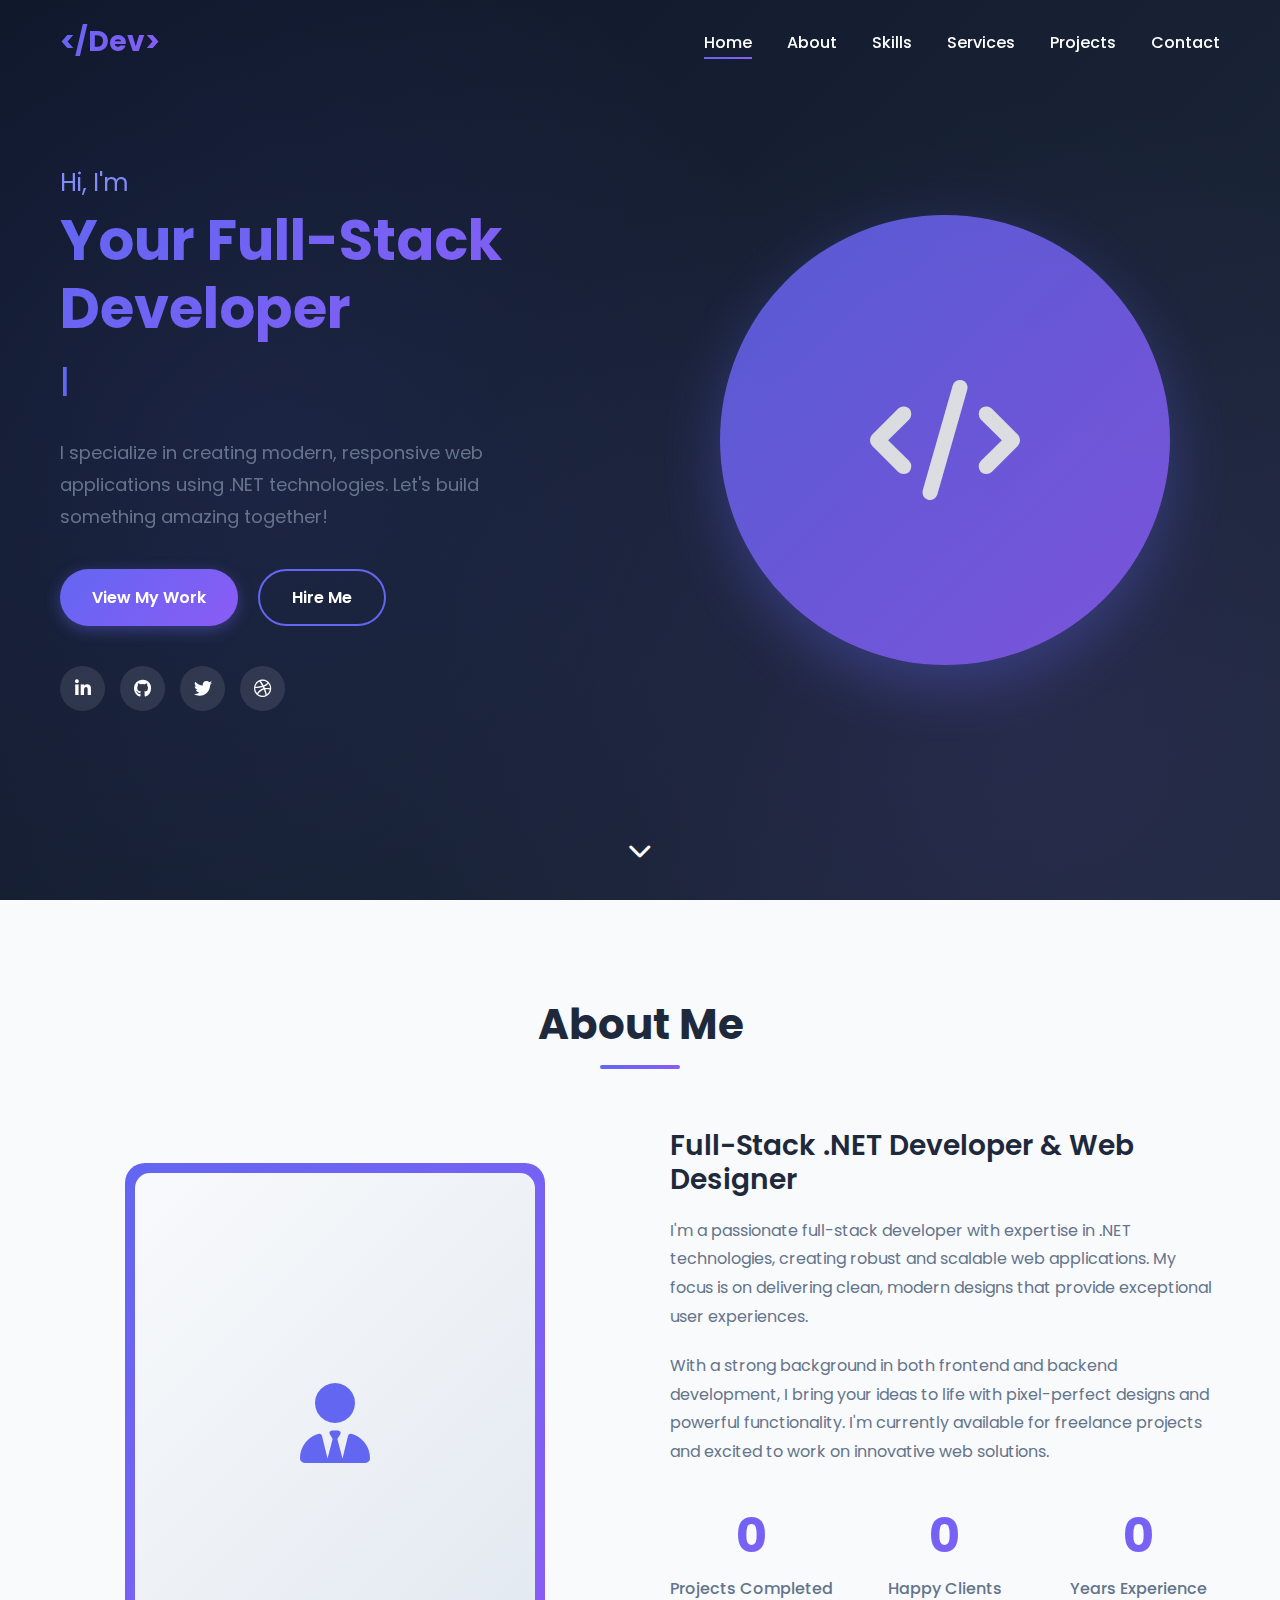
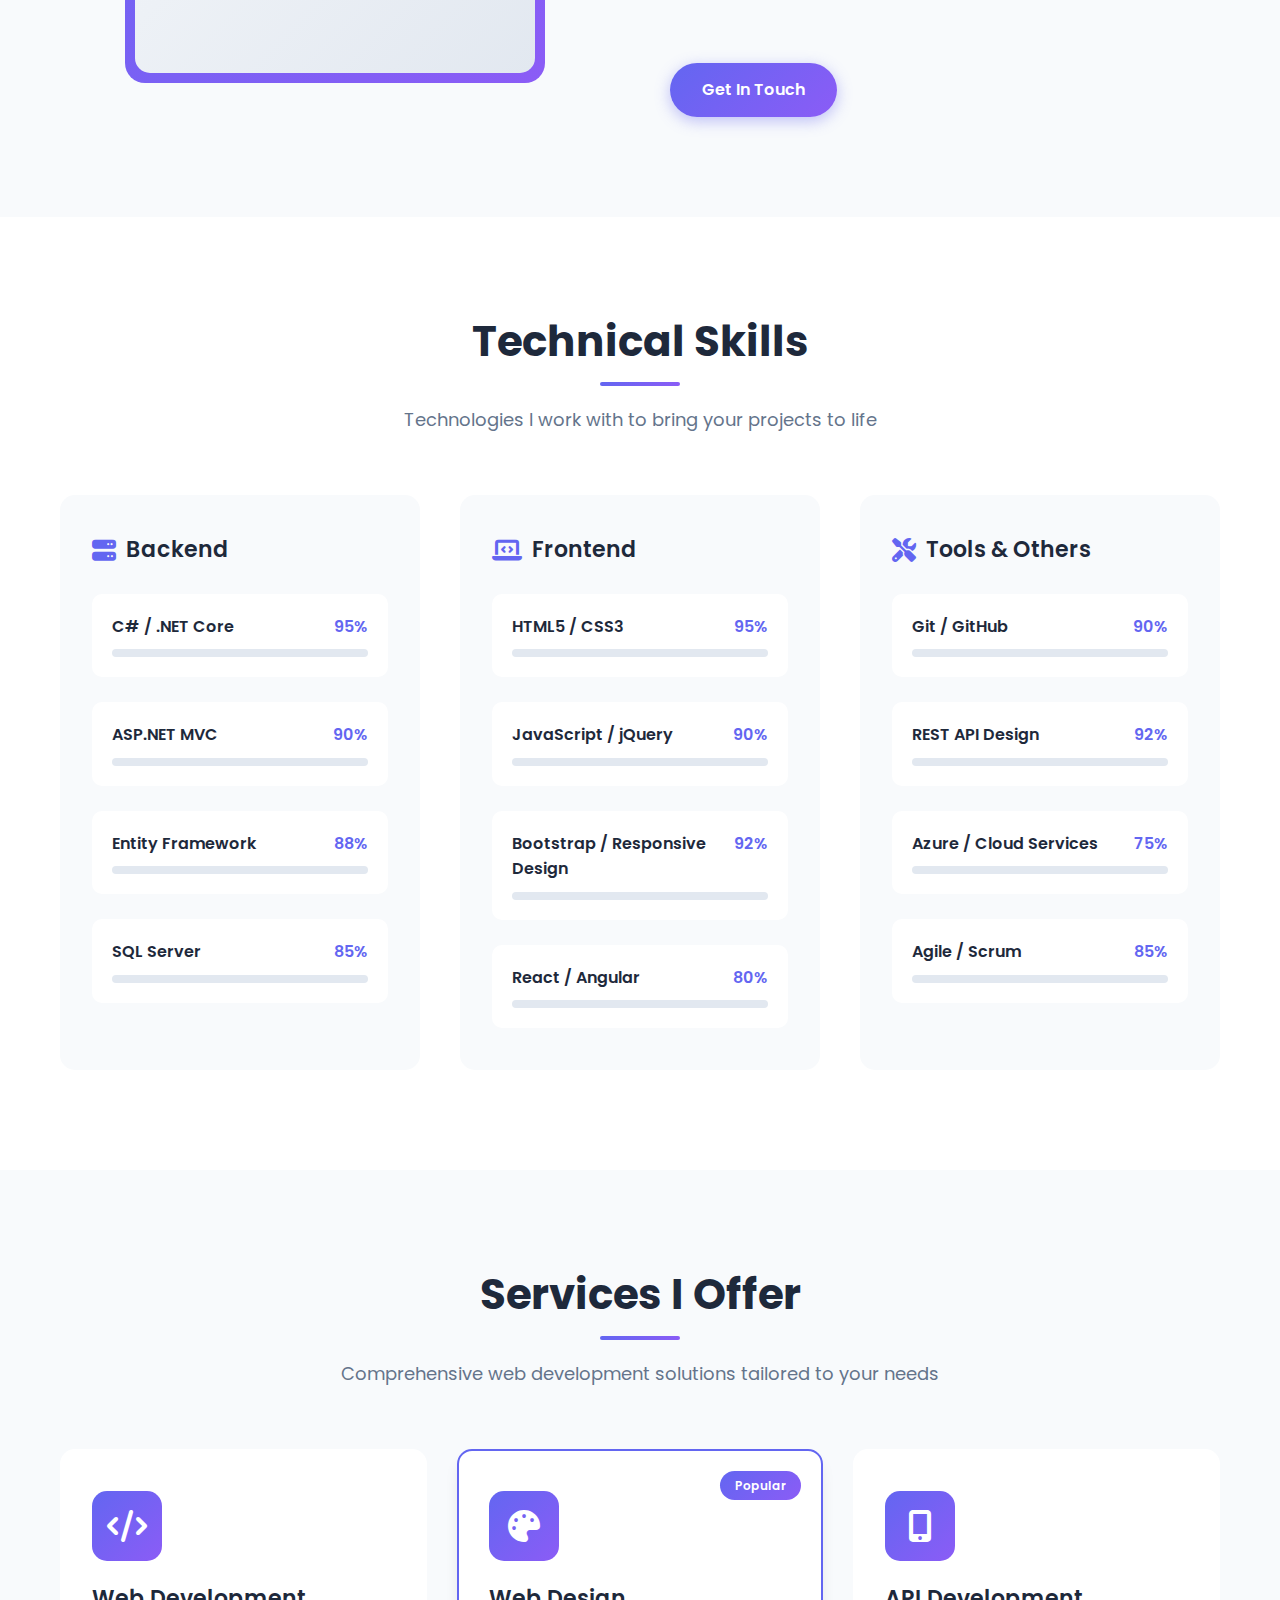
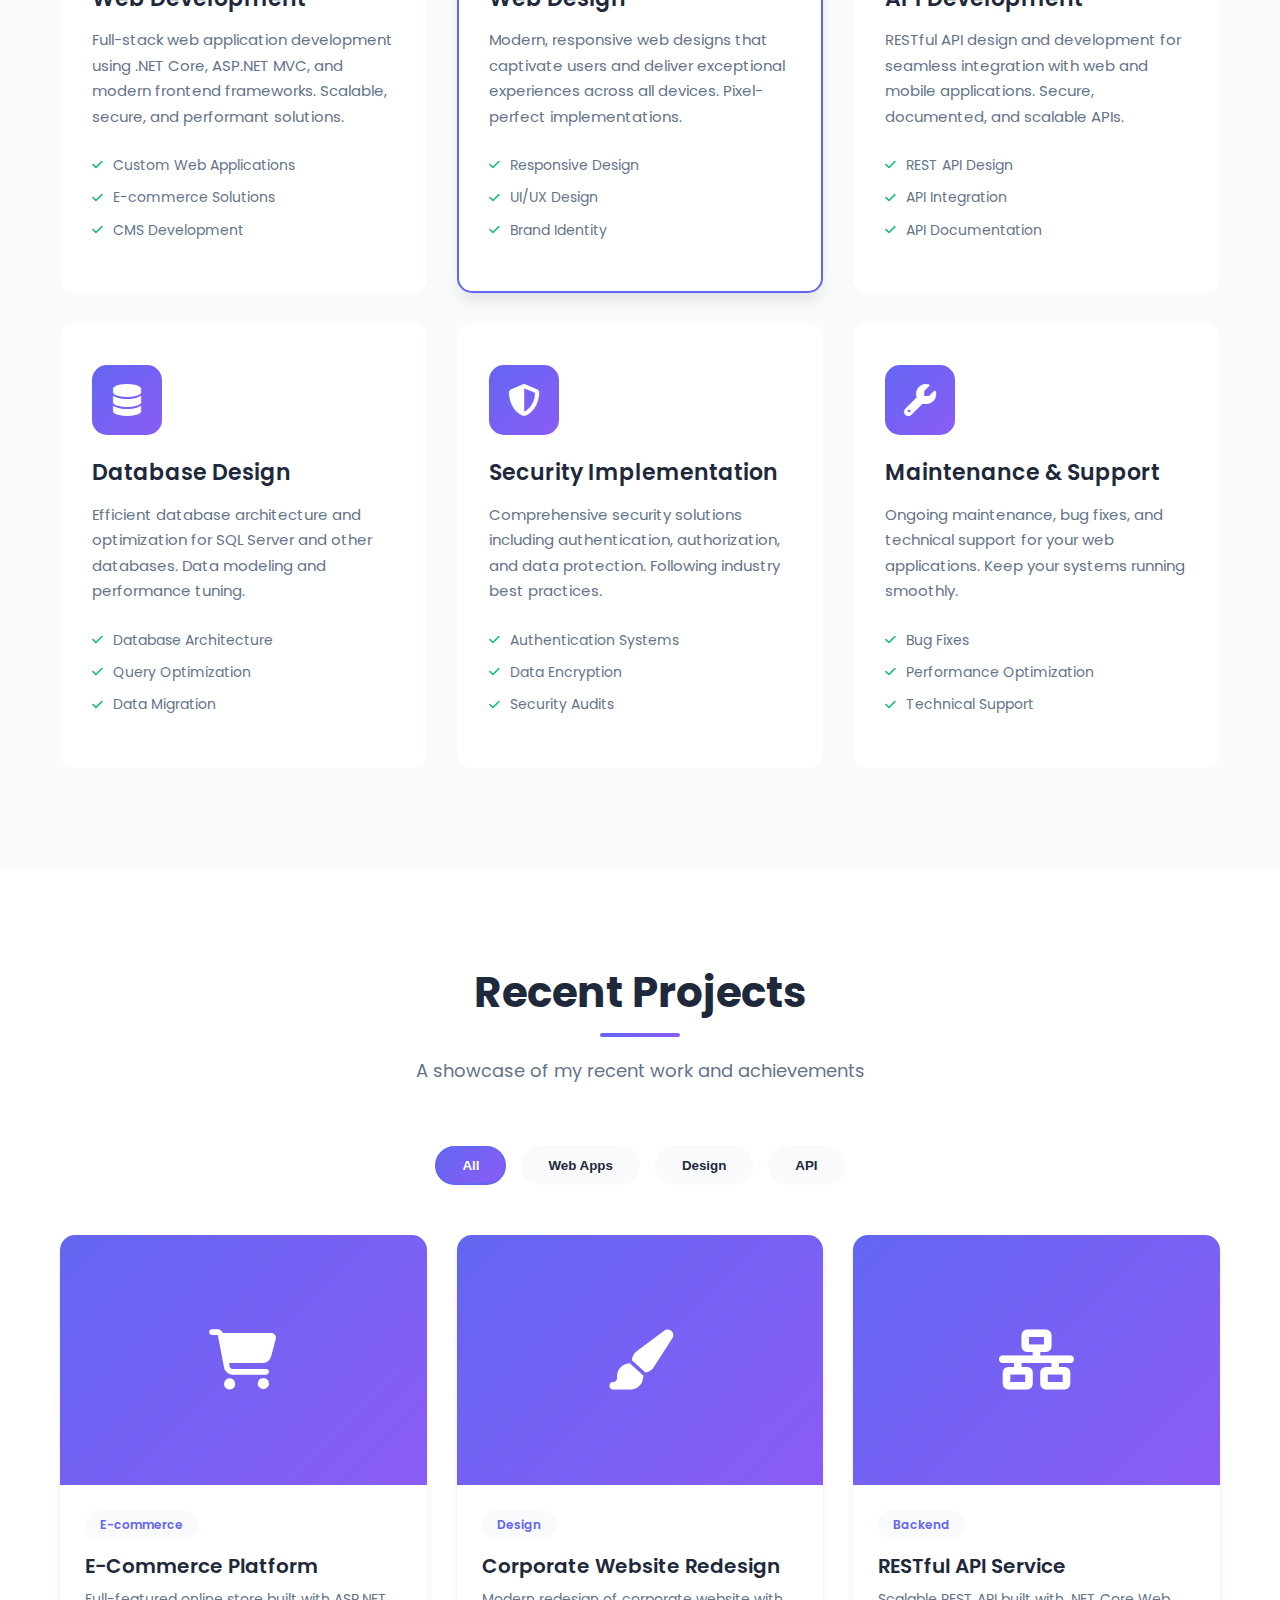
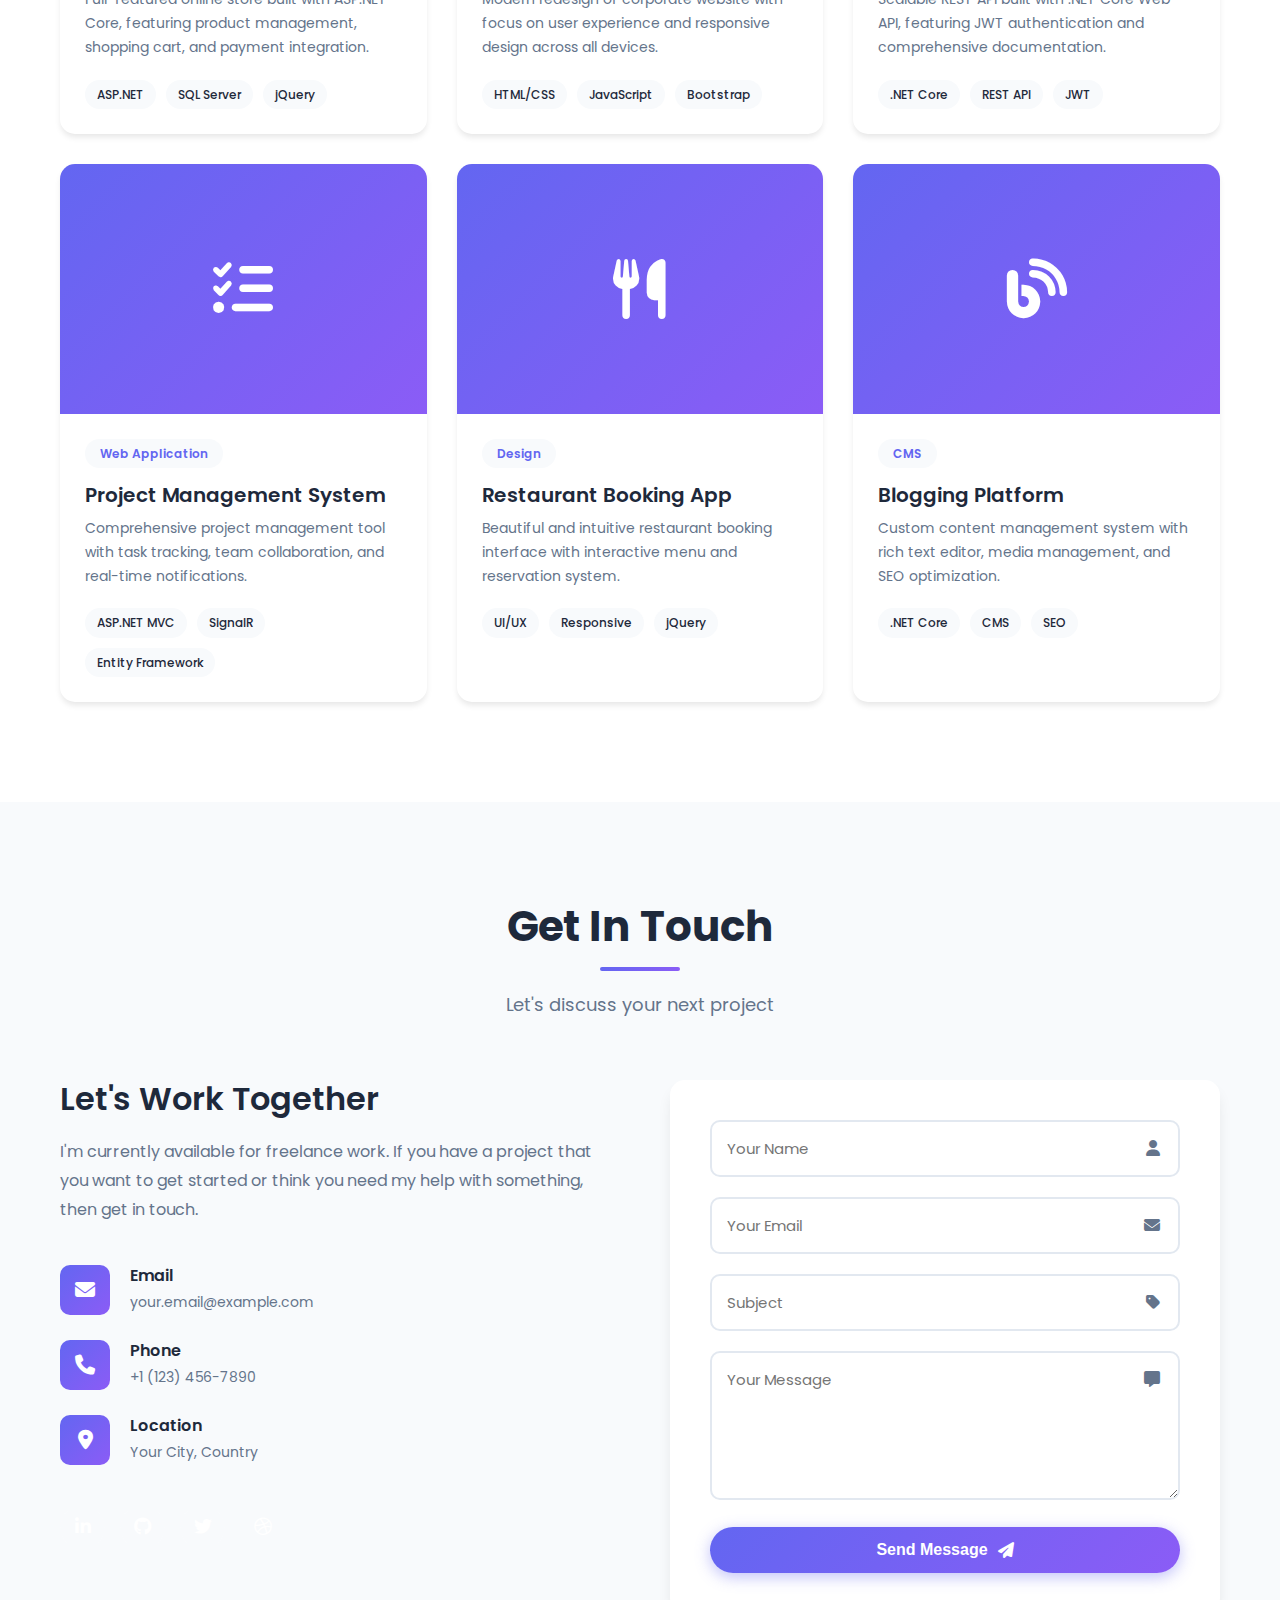
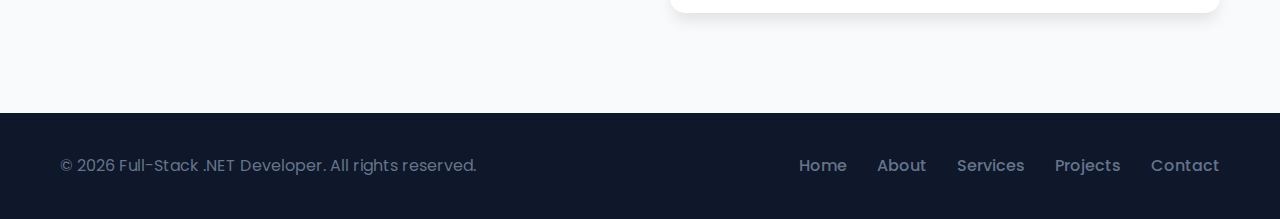
<file: index.html>
<!DOCTYPE html>
<html lang="en">
<head>
    <meta charset="UTF-8">
    <meta name="viewport" content="width=device-width, initial-scale=1.0">
    <meta name="description" content="Full-Stack .NET Developer specializing in modern web design and development. Available for freelance projects.">
    <title>Full-Stack .NET Developer | Freelance Web Designer</title>
    <link rel="stylesheet" href="css/style.css">
    <link rel="stylesheet" href="https://cdnjs.cloudflare.com/ajax/libs/font-awesome/6.4.0/css/all.min.css">
    <link href="https://fonts.googleapis.com/css2?family=Poppins:wght@300;400;500;600;700;800&display=swap" rel="stylesheet">
</head>
<body>
    <!-- Navigation -->
    <nav class="navbar" id="navbar">
        <div class="container">
            <div class="nav-wrapper">
                <a href="#" class="logo">&lt;/Dev&gt;</a>
                <ul class="nav-menu" id="navMenu">
                    <li><a href="#home" class="nav-link active">Home</a></li>
                    <li><a href="#about" class="nav-link">About</a></li>
                    <li><a href="#skills" class="nav-link">Skills</a></li>
                    <li><a href="#services" class="nav-link">Services</a></li>
                    <li><a href="#projects" class="nav-link">Projects</a></li>
                    <li><a href="#contact" class="nav-link">Contact</a></li>
                </ul>
                <div class="hamburger" id="hamburger">
                    <span></span>
                    <span></span>
                    <span></span>
                </div>
            </div>
        </div>
    </nav>

    <!-- Hero Section -->
    <section id="home" class="hero">
        <div class="hero-particles"></div>
        <div class="container">
            <div class="hero-content">
                <div class="hero-text">
                    <h1 class="hero-title">
                        <span class="greeting">Hi, I'm</span>
                        <span class="name">Your Full-Stack Developer</span>
                    </h1>
                    <h2 class="hero-subtitle">
                        <span class="typed-text"></span>
                        <span class="cursor">|</span>
                    </h2>
                    <p class="hero-description">
                        I specialize in creating modern, responsive web applications using .NET technologies. 
                        Let's build something amazing together!
                    </p>
                    <div class="hero-buttons">
                        <a href="#projects" class="btn btn-primary">View My Work</a>
                        <a href="#contact" class="btn btn-secondary">Hire Me</a>
                    </div>
                    <div class="social-links">
                        <a href="#" class="social-link"><i class="fab fa-linkedin-in"></i></a>
                        <a href="#" class="social-link"><i class="fab fa-github"></i></a>
                        <a href="#" class="social-link"><i class="fab fa-twitter"></i></a>
                        <a href="#" class="social-link"><i class="fab fa-dribbble"></i></a>
                    </div>
                </div>
                <div class="hero-image">
                    <div class="image-wrapper">
                        <div class="image-placeholder">
                            <i class="fas fa-code"></i>
                        </div>
                    </div>
                </div>
            </div>
        </div>
        <div class="scroll-down">
            <a href="#about"><i class="fas fa-chevron-down"></i></a>
        </div>
    </section>

    <!-- About Section -->
    <section id="about" class="about">
        <div class="container">
            <div class="section-header">
                <h2 class="section-title">About Me</h2>
                <div class="title-underline"></div>
            </div>
            <div class="about-content">
                <div class="about-image">
                    <div class="image-border">
                        <div class="about-img-placeholder">
                            <i class="fas fa-user-tie"></i>
                        </div>
                    </div>
                </div>
                <div class="about-text">
                    <h3>Full-Stack .NET Developer & Web Designer</h3>
                    <p>
                        I'm a passionate full-stack developer with expertise in .NET technologies, creating 
                        robust and scalable web applications. My focus is on delivering clean, modern designs 
                        that provide exceptional user experiences.
                    </p>
                    <p>
                        With a strong background in both frontend and backend development, I bring your ideas 
                        to life with pixel-perfect designs and powerful functionality. I'm currently available 
                        for freelance projects and excited to work on innovative web solutions.
                    </p>
                    <div class="about-stats">
                        <div class="stat-item">
                            <h4 class="stat-number" data-target="50">0</h4>
                            <p class="stat-label">Projects Completed</p>
                        </div>
                        <div class="stat-item">
                            <h4 class="stat-number" data-target="40">0</h4>
                            <p class="stat-label">Happy Clients</p>
                        </div>
                        <div class="stat-item">
                            <h4 class="stat-number" data-target="5">0</h4>
                            <p class="stat-label">Years Experience</p>
                        </div>
                    </div>
                    <a href="#contact" class="btn btn-primary">Get In Touch</a>
                </div>
            </div>
        </div>
    </section>

    <!-- Skills Section -->
    <section id="skills" class="skills">
        <div class="container">
            <div class="section-header">
                <h2 class="section-title">Technical Skills</h2>
                <div class="title-underline"></div>
                <p class="section-description">Technologies I work with to bring your projects to life</p>
            </div>
            <div class="skills-grid">
                <div class="skill-category">
                    <h3 class="category-title"><i class="fas fa-server"></i> Backend</h3>
                    <div class="skill-items">
                        <div class="skill-item">
                            <div class="skill-info">
                                <span class="skill-name">C# / .NET Core</span>
                                <span class="skill-percentage">95%</span>
                            </div>
                            <div class="skill-bar">
                                <div class="skill-progress" data-progress="95"></div>
                            </div>
                        </div>
                        <div class="skill-item">
                            <div class="skill-info">
                                <span class="skill-name">ASP.NET MVC</span>
                                <span class="skill-percentage">90%</span>
                            </div>
                            <div class="skill-bar">
                                <div class="skill-progress" data-progress="90"></div>
                            </div>
                        </div>
                        <div class="skill-item">
                            <div class="skill-info">
                                <span class="skill-name">Entity Framework</span>
                                <span class="skill-percentage">88%</span>
                            </div>
                            <div class="skill-bar">
                                <div class="skill-progress" data-progress="88"></div>
                            </div>
                        </div>
                        <div class="skill-item">
                            <div class="skill-info">
                                <span class="skill-name">SQL Server</span>
                                <span class="skill-percentage">85%</span>
                            </div>
                            <div class="skill-bar">
                                <div class="skill-progress" data-progress="85"></div>
                            </div>
                        </div>
                    </div>
                </div>

                <div class="skill-category">
                    <h3 class="category-title"><i class="fas fa-laptop-code"></i> Frontend</h3>
                    <div class="skill-items">
                        <div class="skill-item">
                            <div class="skill-info">
                                <span class="skill-name">HTML5 / CSS3</span>
                                <span class="skill-percentage">95%</span>
                            </div>
                            <div class="skill-bar">
                                <div class="skill-progress" data-progress="95"></div>
                            </div>
                        </div>
                        <div class="skill-item">
                            <div class="skill-info">
                                <span class="skill-name">JavaScript / jQuery</span>
                                <span class="skill-percentage">90%</span>
                            </div>
                            <div class="skill-bar">
                                <div class="skill-progress" data-progress="90"></div>
                            </div>
                        </div>
                        <div class="skill-item">
                            <div class="skill-info">
                                <span class="skill-name">Bootstrap / Responsive Design</span>
                                <span class="skill-percentage">92%</span>
                            </div>
                            <div class="skill-bar">
                                <div class="skill-progress" data-progress="92"></div>
                            </div>
                        </div>
                        <div class="skill-item">
                            <div class="skill-info">
                                <span class="skill-name">React / Angular</span>
                                <span class="skill-percentage">80%</span>
                            </div>
                            <div class="skill-bar">
                                <div class="skill-progress" data-progress="80"></div>
                            </div>
                        </div>
                    </div>
                </div>

                <div class="skill-category">
                    <h3 class="category-title"><i class="fas fa-tools"></i> Tools & Others</h3>
                    <div class="skill-items">
                        <div class="skill-item">
                            <div class="skill-info">
                                <span class="skill-name">Git / GitHub</span>
                                <span class="skill-percentage">90%</span>
                            </div>
                            <div class="skill-bar">
                                <div class="skill-progress" data-progress="90"></div>
                            </div>
                        </div>
                        <div class="skill-item">
                            <div class="skill-info">
                                <span class="skill-name">REST API Design</span>
                                <span class="skill-percentage">92%</span>
                            </div>
                            <div class="skill-bar">
                                <div class="skill-progress" data-progress="92"></div>
                            </div>
                        </div>
                        <div class="skill-item">
                            <div class="skill-info">
                                <span class="skill-name">Azure / Cloud Services</span>
                                <span class="skill-percentage">75%</span>
                            </div>
                            <div class="skill-bar">
                                <div class="skill-progress" data-progress="75"></div>
                            </div>
                        </div>
                        <div class="skill-item">
                            <div class="skill-info">
                                <span class="skill-name">Agile / Scrum</span>
                                <span class="skill-percentage">85%</span>
                            </div>
                            <div class="skill-bar">
                                <div class="skill-progress" data-progress="85"></div>
                            </div>
                        </div>
                    </div>
                </div>
            </div>
        </div>
    </section>

    <!-- Services Section -->
    <section id="services" class="services">
        <div class="container">
            <div class="section-header">
                <h2 class="section-title">Services I Offer</h2>
                <div class="title-underline"></div>
                <p class="section-description">Comprehensive web development solutions tailored to your needs</p>
            </div>
            <div class="services-grid">
                <div class="service-card">
                    <div class="service-icon">
                        <i class="fas fa-code"></i>
                    </div>
                    <h3 class="service-title">Web Development</h3>
                    <p class="service-description">
                        Full-stack web application development using .NET Core, ASP.NET MVC, and modern frontend 
                        frameworks. Scalable, secure, and performant solutions.
                    </p>
                    <ul class="service-features">
                        <li><i class="fas fa-check"></i> Custom Web Applications</li>
                        <li><i class="fas fa-check"></i> E-commerce Solutions</li>
                        <li><i class="fas fa-check"></i> CMS Development</li>
                    </ul>
                </div>

                <div class="service-card featured">
                    <div class="featured-badge">Popular</div>
                    <div class="service-icon">
                        <i class="fas fa-palette"></i>
                    </div>
                    <h3 class="service-title">Web Design</h3>
                    <p class="service-description">
                        Modern, responsive web designs that captivate users and deliver exceptional experiences 
                        across all devices. Pixel-perfect implementations.
                    </p>
                    <ul class="service-features">
                        <li><i class="fas fa-check"></i> Responsive Design</li>
                        <li><i class="fas fa-check"></i> UI/UX Design</li>
                        <li><i class="fas fa-check"></i> Brand Identity</li>
                    </ul>
                </div>

                <div class="service-card">
                    <div class="service-icon">
                        <i class="fas fa-mobile-alt"></i>
                    </div>
                    <h3 class="service-title">API Development</h3>
                    <p class="service-description">
                        RESTful API design and development for seamless integration with web and mobile 
                        applications. Secure, documented, and scalable APIs.
                    </p>
                    <ul class="service-features">
                        <li><i class="fas fa-check"></i> REST API Design</li>
                        <li><i class="fas fa-check"></i> API Integration</li>
                        <li><i class="fas fa-check"></i> API Documentation</li>
                    </ul>
                </div>

                <div class="service-card">
                    <div class="service-icon">
                        <i class="fas fa-database"></i>
                    </div>
                    <h3 class="service-title">Database Design</h3>
                    <p class="service-description">
                        Efficient database architecture and optimization for SQL Server and other databases. 
                        Data modeling and performance tuning.
                    </p>
                    <ul class="service-features">
                        <li><i class="fas fa-check"></i> Database Architecture</li>
                        <li><i class="fas fa-check"></i> Query Optimization</li>
                        <li><i class="fas fa-check"></i> Data Migration</li>
                    </ul>
                </div>

                <div class="service-card">
                    <div class="service-icon">
                        <i class="fas fa-shield-alt"></i>
                    </div>
                    <h3 class="service-title">Security Implementation</h3>
                    <p class="service-description">
                        Comprehensive security solutions including authentication, authorization, and data 
                        protection. Following industry best practices.
                    </p>
                    <ul class="service-features">
                        <li><i class="fas fa-check"></i> Authentication Systems</li>
                        <li><i class="fas fa-check"></i> Data Encryption</li>
                        <li><i class="fas fa-check"></i> Security Audits</li>
                    </ul>
                </div>

                <div class="service-card">
                    <div class="service-icon">
                        <i class="fas fa-wrench"></i>
                    </div>
                    <h3 class="service-title">Maintenance & Support</h3>
                    <p class="service-description">
                        Ongoing maintenance, bug fixes, and technical support for your web applications. 
                        Keep your systems running smoothly.
                    </p>
                    <ul class="service-features">
                        <li><i class="fas fa-check"></i> Bug Fixes</li>
                        <li><i class="fas fa-check"></i> Performance Optimization</li>
                        <li><i class="fas fa-check"></i> Technical Support</li>
                    </ul>
                </div>
            </div>
        </div>
    </section>

    <!-- Projects Section -->
    <section id="projects" class="projects">
        <div class="container">
            <div class="section-header">
                <h2 class="section-title">Recent Projects</h2>
                <div class="title-underline"></div>
                <p class="section-description">A showcase of my recent work and achievements</p>
            </div>
            <div class="project-filters">
                <button class="filter-btn active" data-filter="all">All</button>
                <button class="filter-btn" data-filter="web-app">Web Apps</button>
                <button class="filter-btn" data-filter="design">Design</button>
                <button class="filter-btn" data-filter="api">API</button>
            </div>
            <div class="projects-grid">
                <div class="project-card" data-category="web-app">
                    <div class="project-image">
                        <div class="project-placeholder">
                            <i class="fas fa-shopping-cart"></i>
                        </div>
                        <div class="project-overlay">
                            <a href="#" class="project-link"><i class="fas fa-external-link-alt"></i></a>
                            <a href="#" class="project-link"><i class="fas fa-code"></i></a>
                        </div>
                    </div>
                    <div class="project-info">
                        <span class="project-category">E-commerce</span>
                        <h3 class="project-title">E-Commerce Platform</h3>
                        <p class="project-description">
                            Full-featured online store built with ASP.NET Core, featuring product management, 
                            shopping cart, and payment integration.
                        </p>
                        <div class="project-tags">
                            <span class="tag">ASP.NET</span>
                            <span class="tag">SQL Server</span>
                            <span class="tag">jQuery</span>
                        </div>
                    </div>
                </div>

                <div class="project-card" data-category="design">
                    <div class="project-image">
                        <div class="project-placeholder">
                            <i class="fas fa-paint-brush"></i>
                        </div>
                        <div class="project-overlay">
                            <a href="#" class="project-link"><i class="fas fa-external-link-alt"></i></a>
                            <a href="#" class="project-link"><i class="fas fa-code"></i></a>
                        </div>
                    </div>
                    <div class="project-info">
                        <span class="project-category">Design</span>
                        <h3 class="project-title">Corporate Website Redesign</h3>
                        <p class="project-description">
                            Modern redesign of corporate website with focus on user experience and 
                            responsive design across all devices.
                        </p>
                        <div class="project-tags">
                            <span class="tag">HTML/CSS</span>
                            <span class="tag">JavaScript</span>
                            <span class="tag">Bootstrap</span>
                        </div>
                    </div>
                </div>

                <div class="project-card" data-category="api">
                    <div class="project-image">
                        <div class="project-placeholder">
                            <i class="fas fa-network-wired"></i>
                        </div>
                        <div class="project-overlay">
                            <a href="#" class="project-link"><i class="fas fa-external-link-alt"></i></a>
                            <a href="#" class="project-link"><i class="fas fa-code"></i></a>
                        </div>
                    </div>
                    <div class="project-info">
                        <span class="project-category">Backend</span>
                        <h3 class="project-title">RESTful API Service</h3>
                        <p class="project-description">
                            Scalable REST API built with .NET Core Web API, featuring JWT authentication 
                            and comprehensive documentation.
                        </p>
                        <div class="project-tags">
                            <span class="tag">.NET Core</span>
                            <span class="tag">REST API</span>
                            <span class="tag">JWT</span>
                        </div>
                    </div>
                </div>

                <div class="project-card" data-category="web-app">
                    <div class="project-image">
                        <div class="project-placeholder">
                            <i class="fas fa-tasks"></i>
                        </div>
                        <div class="project-overlay">
                            <a href="#" class="project-link"><i class="fas fa-external-link-alt"></i></a>
                            <a href="#" class="project-link"><i class="fas fa-code"></i></a>
                        </div>
                    </div>
                    <div class="project-info">
                        <span class="project-category">Web Application</span>
                        <h3 class="project-title">Project Management System</h3>
                        <p class="project-description">
                            Comprehensive project management tool with task tracking, team collaboration, 
                            and real-time notifications.
                        </p>
                        <div class="project-tags">
                            <span class="tag">ASP.NET MVC</span>
                            <span class="tag">SignalR</span>
                            <span class="tag">Entity Framework</span>
                        </div>
                    </div>
                </div>

                <div class="project-card" data-category="design">
                    <div class="project-image">
                        <div class="project-placeholder">
                            <i class="fas fa-utensils"></i>
                        </div>
                        <div class="project-overlay">
                            <a href="#" class="project-link"><i class="fas fa-external-link-alt"></i></a>
                            <a href="#" class="project-link"><i class="fas fa-code"></i></a>
                        </div>
                    </div>
                    <div class="project-info">
                        <span class="project-category">Design</span>
                        <h3 class="project-title">Restaurant Booking App</h3>
                        <p class="project-description">
                            Beautiful and intuitive restaurant booking interface with interactive menu 
                            and reservation system.
                        </p>
                        <div class="project-tags">
                            <span class="tag">UI/UX</span>
                            <span class="tag">Responsive</span>
                            <span class="tag">jQuery</span>
                        </div>
                    </div>
                </div>

                <div class="project-card" data-category="web-app">
                    <div class="project-image">
                        <div class="project-placeholder">
                            <i class="fas fa-blog"></i>
                        </div>
                        <div class="project-overlay">
                            <a href="#" class="project-link"><i class="fas fa-external-link-alt"></i></a>
                            <a href="#" class="project-link"><i class="fas fa-code"></i></a>
                        </div>
                    </div>
                    <div class="project-info">
                        <span class="project-category">CMS</span>
                        <h3 class="project-title">Blogging Platform</h3>
                        <p class="project-description">
                            Custom content management system with rich text editor, media management, 
                            and SEO optimization.
                        </p>
                        <div class="project-tags">
                            <span class="tag">.NET Core</span>
                            <span class="tag">CMS</span>
                            <span class="tag">SEO</span>
                        </div>
                    </div>
                </div>
            </div>
        </div>
    </section>

    <!-- Contact Section -->
    <section id="contact" class="contact">
        <div class="container">
            <div class="section-header">
                <h2 class="section-title">Get In Touch</h2>
                <div class="title-underline"></div>
                <p class="section-description">Let's discuss your next project</p>
            </div>
            <div class="contact-content">
                <div class="contact-info">
                    <h3>Let's Work Together</h3>
                    <p>
                        I'm currently available for freelance work. If you have a project that you want to 
                        get started or think you need my help with something, then get in touch.
                    </p>
                    <div class="contact-details">
                        <div class="contact-item">
                            <div class="contact-icon">
                                <i class="fas fa-envelope"></i>
                            </div>
                            <div class="contact-text">
                                <h4>Email</h4>
                                <p>your.email@example.com</p>
                            </div>
                        </div>
                        <div class="contact-item">
                            <div class="contact-icon">
                                <i class="fas fa-phone"></i>
                            </div>
                            <div class="contact-text">
                                <h4>Phone</h4>
                                <p>+1 (123) 456-7890</p>
                            </div>
                        </div>
                        <div class="contact-item">
                            <div class="contact-icon">
                                <i class="fas fa-map-marker-alt"></i>
                            </div>
                            <div class="contact-text">
                                <h4>Location</h4>
                                <p>Your City, Country</p>
                            </div>
                        </div>
                    </div>
                    <div class="contact-social">
                        <a href="#" class="social-link"><i class="fab fa-linkedin-in"></i></a>
                        <a href="#" class="social-link"><i class="fab fa-github"></i></a>
                        <a href="#" class="social-link"><i class="fab fa-twitter"></i></a>
                        <a href="#" class="social-link"><i class="fab fa-dribbble"></i></a>
                    </div>
                </div>
                <div class="contact-form-wrapper">
                    <form id="contactForm" class="contact-form">
                        <div class="form-group">
                            <input type="text" id="name" name="name" placeholder="Your Name" required>
                            <i class="fas fa-user"></i>
                        </div>
                        <div class="form-group">
                            <input type="email" id="email" name="email" placeholder="Your Email" required>
                            <i class="fas fa-envelope"></i>
                        </div>
                        <div class="form-group">
                            <input type="text" id="subject" name="subject" placeholder="Subject" required>
                            <i class="fas fa-tag"></i>
                        </div>
                        <div class="form-group">
                            <textarea id="message" name="message" rows="5" placeholder="Your Message" required></textarea>
                            <i class="fas fa-comment-alt"></i>
                        </div>
                        <button type="submit" class="btn btn-primary btn-submit">
                            <span class="btn-text">Send Message</span>
                            <i class="fas fa-paper-plane"></i>
                        </button>
                        <div class="form-message"></div>
                    </form>
                </div>
            </div>
        </div>
    </section>

    <!-- Footer -->
    <footer class="footer">
        <div class="container">
            <div class="footer-content">
                <div class="footer-text">
                    <p>&copy; 2024 Full-Stack .NET Developer. All rights reserved.</p>
                </div>
                <div class="footer-links">
                    <a href="#home">Home</a>
                    <a href="#about">About</a>
                    <a href="#services">Services</a>
                    <a href="#projects">Projects</a>
                    <a href="#contact">Contact</a>
                </div>
            </div>
        </div>
    </footer>

    <!-- Back to Top Button -->
    <button id="backToTop" class="back-to-top">
        <i class="fas fa-arrow-up"></i>
    </button>

    <!-- Scripts -->
    <script src="https://code.jquery.com/jquery-3.6.0.min.js"></script>
    <script src="js/main.js"></script>
</body>
</html>
</file>
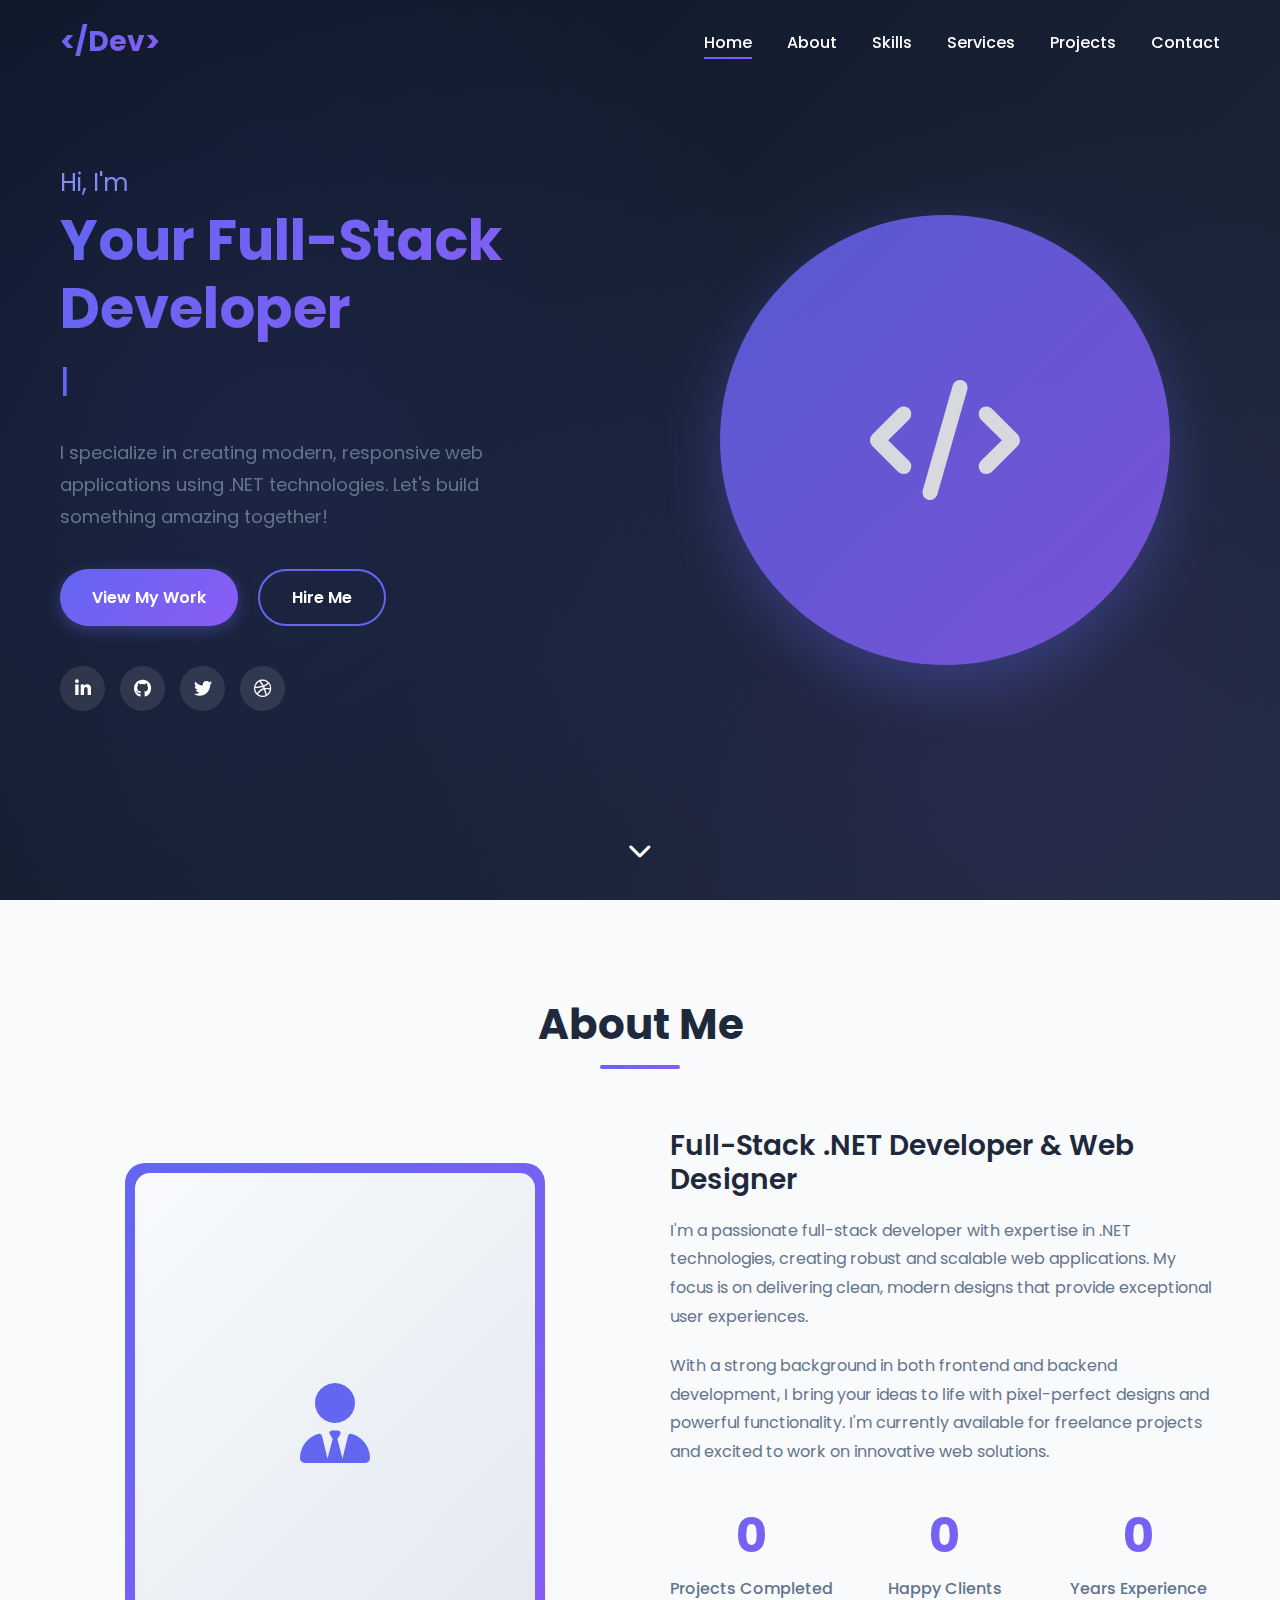
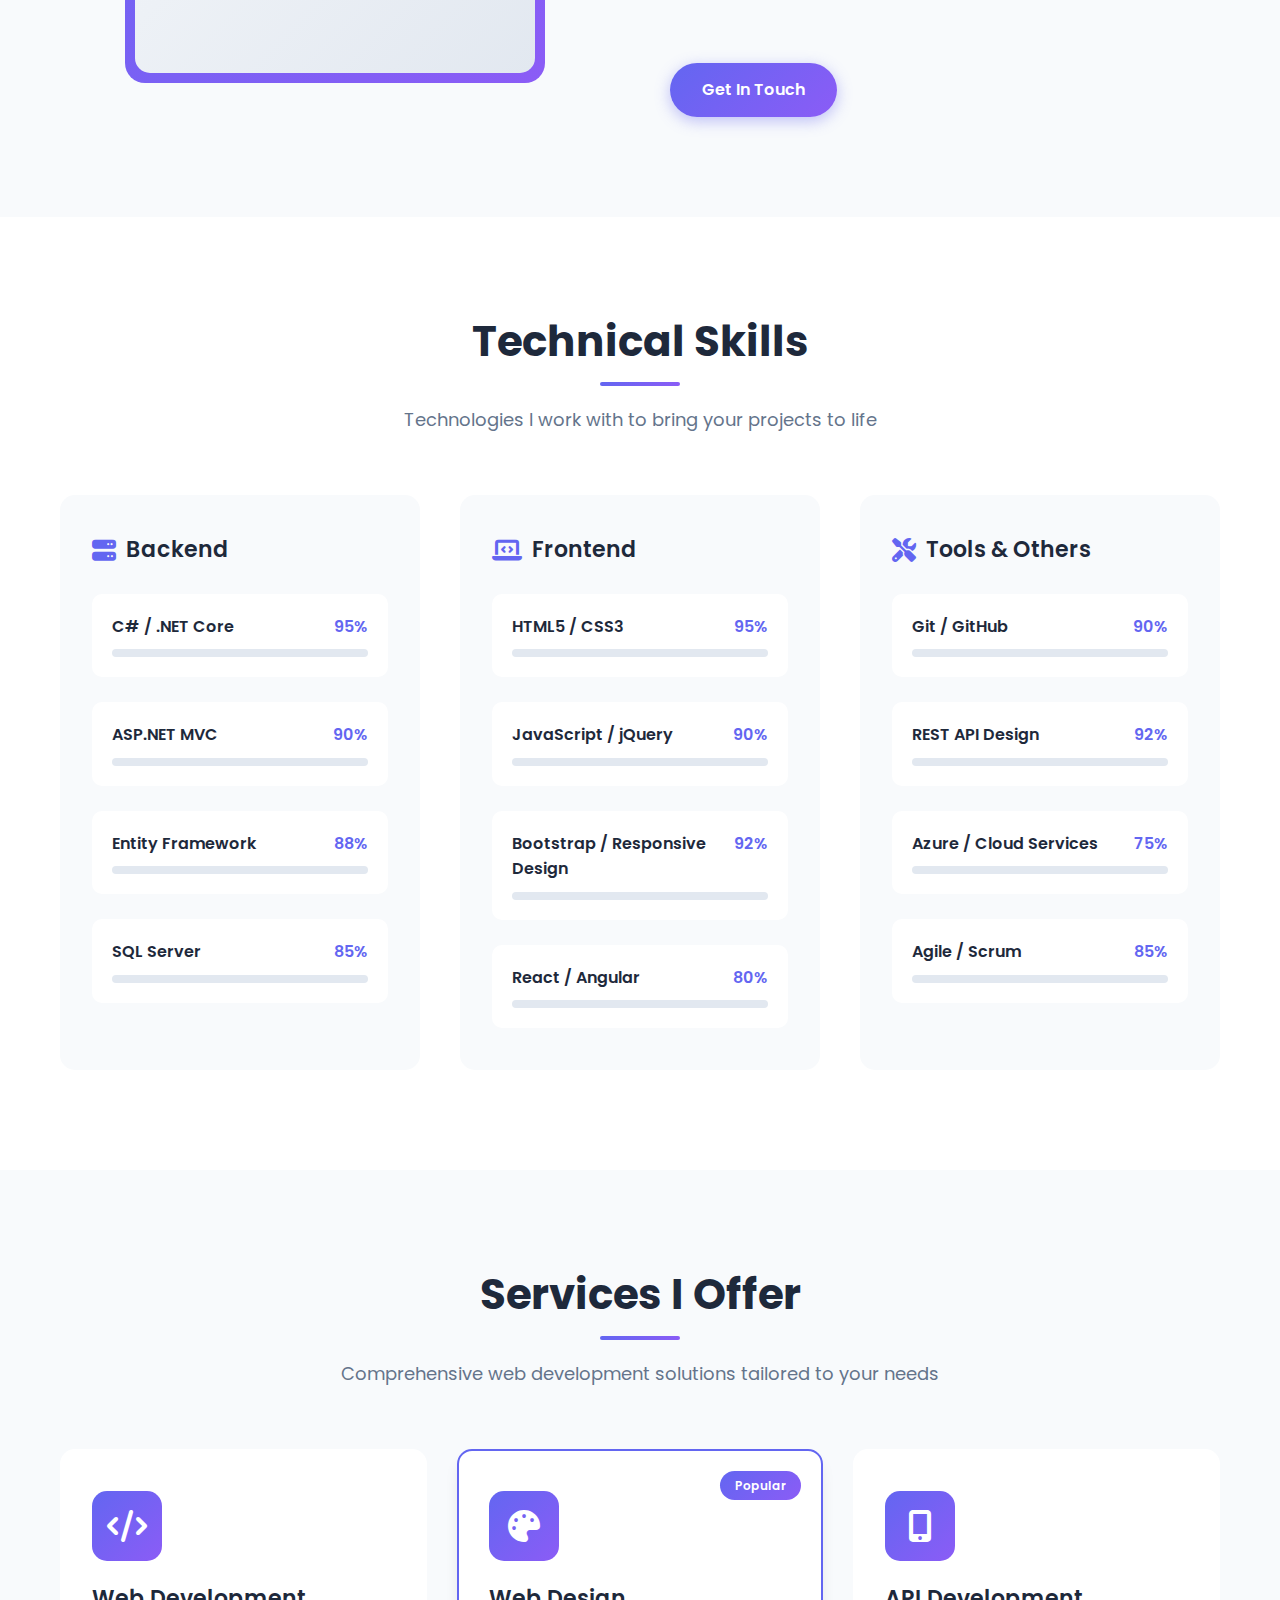
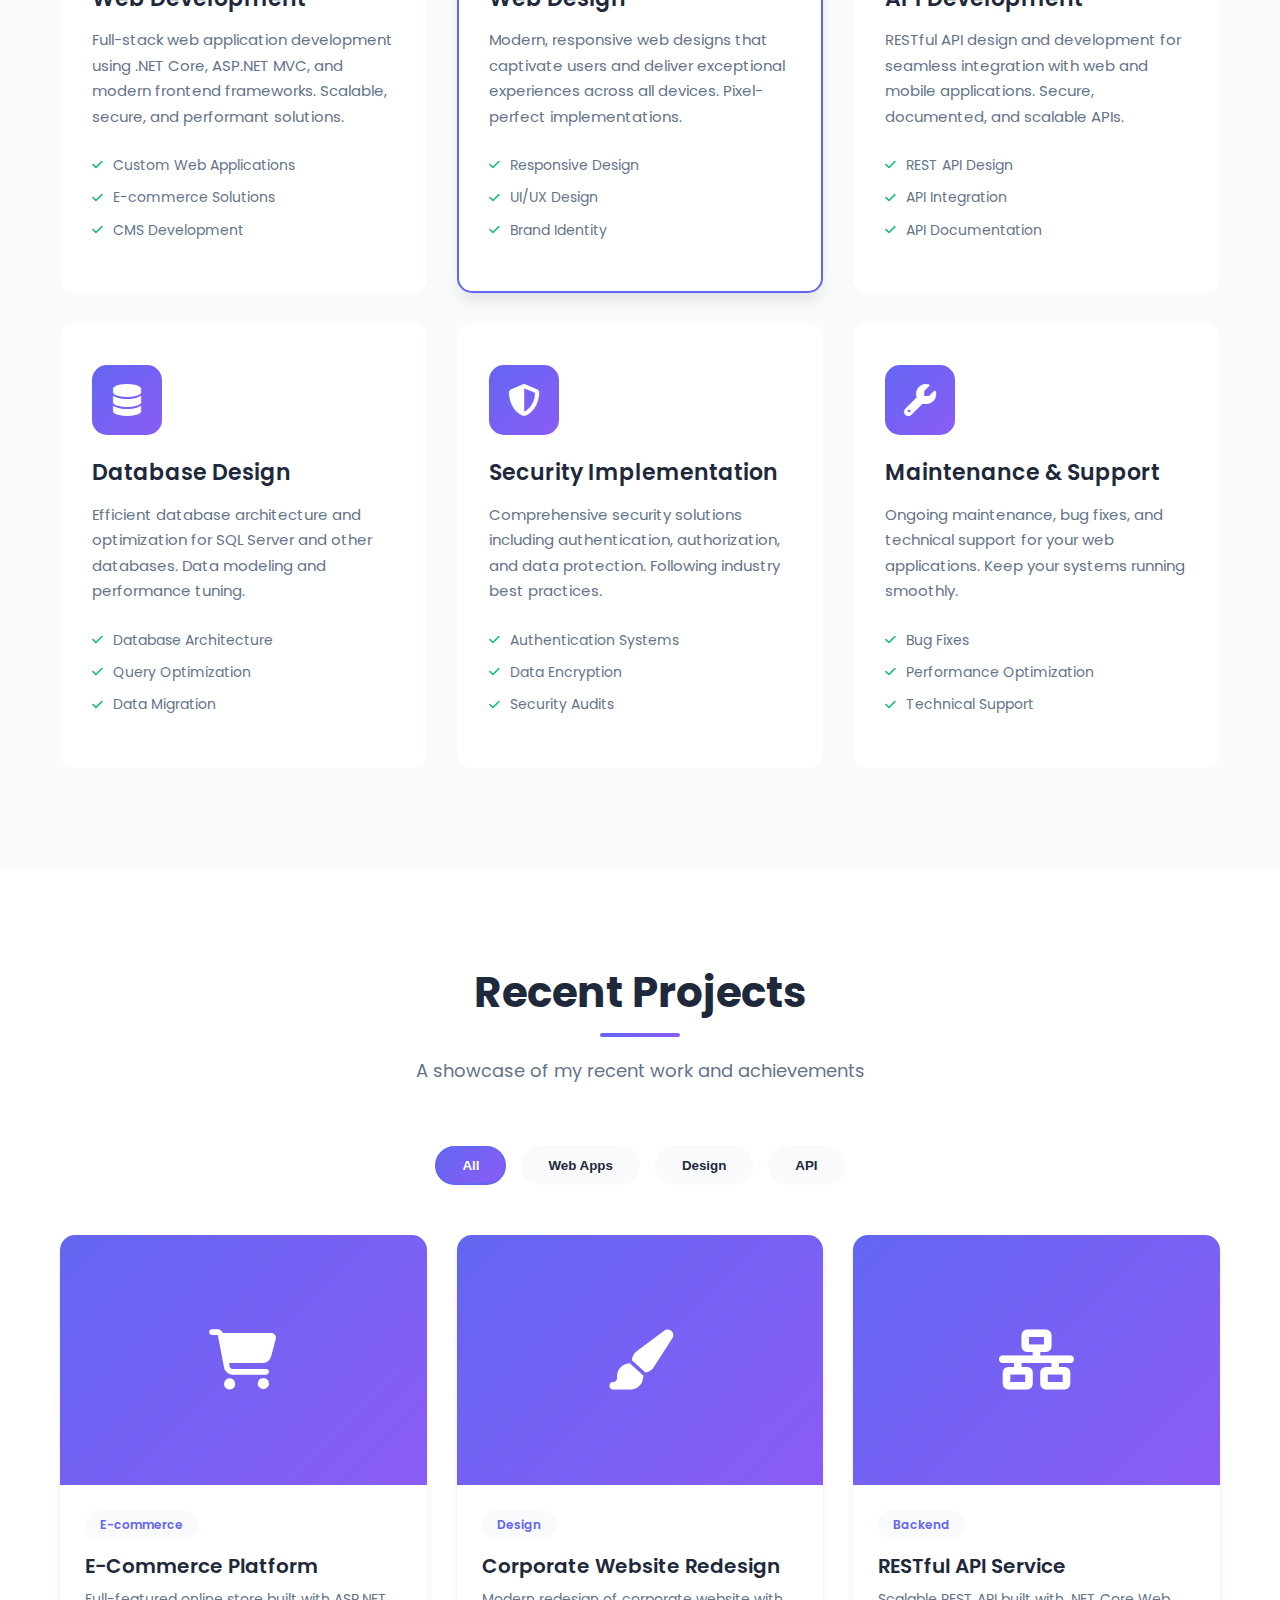
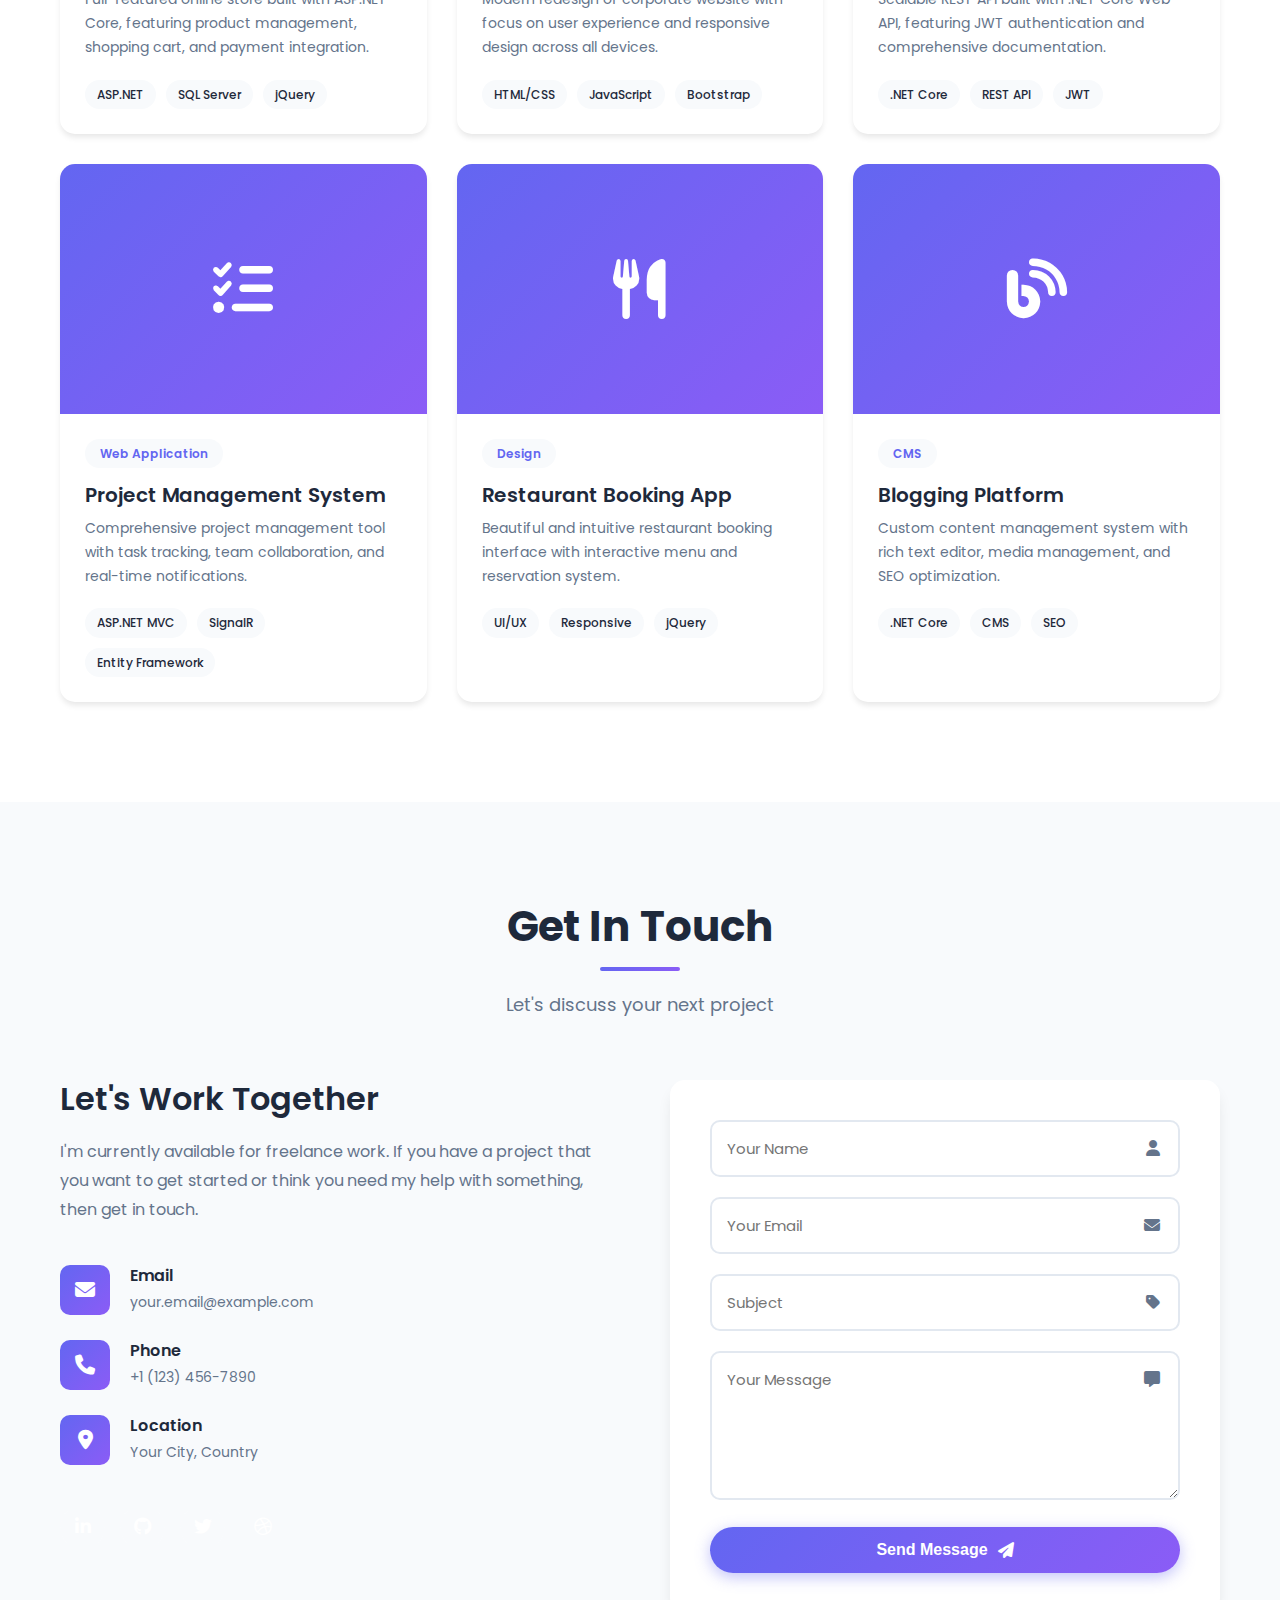
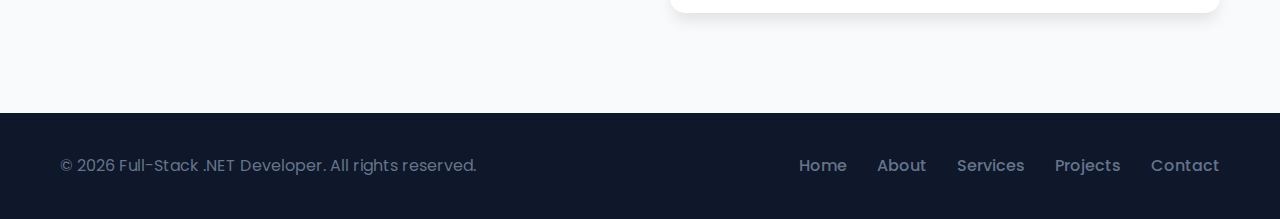
<file: Portfolio.html>
<!DOCTYPE html>
<html lang="en">
<head>
    <meta charset="UTF-8">
    <meta name="viewport" content="width=device-width, initial-scale=1.0">
    <meta name="description" content="Full-Stack .NET Developer specializing in modern web design and development. Available for freelance projects.">
    <title>Full-Stack .NET Developer | Freelance Web Designer</title>
    <link rel="stylesheet" href="css/style.css">
    <link rel="stylesheet" href="https://cdnjs.cloudflare.com/ajax/libs/font-awesome/6.4.0/css/all.min.css">
    <link href="https://fonts.googleapis.com/css2?family=Poppins:wght@300;400;500;600;700;800&display=swap" rel="stylesheet">
</head>
<body>
    <!-- Navigation -->
    <nav class="navbar" id="navbar">
        <div class="container">
            <div class="nav-wrapper">
                <a href="#" class="logo">&lt;/Dev&gt;</a>
                <ul class="nav-menu" id="navMenu">
                    <li><a href="#home" class="nav-link active">Home</a></li>
                    <li><a href="#about" class="nav-link">About</a></li>
                    <li><a href="#skills" class="nav-link">Skills</a></li>
                    <li><a href="#services" class="nav-link">Services</a></li>
                    <li><a href="#projects" class="nav-link">Projects</a></li>
                    <li><a href="#contact" class="nav-link">Contact</a></li>
                </ul>
                <div class="hamburger" id="hamburger">
                    <span></span>
                    <span></span>
                    <span></span>
                </div>
            </div>
        </div>
    </nav>

    <!-- Hero Section -->
    <section id="home" class="hero">
        <div class="hero-particles"></div>
        <div class="container">
            <div class="hero-content">
                <div class="hero-text">
                    <h1 class="hero-title">
                        <span class="greeting">Hi, I'm</span>
                        <span class="name">Your Full-Stack Developer</span>
                    </h1>
                    <h2 class="hero-subtitle">
                        <span class="typed-text"></span>
                        <span class="cursor">|</span>
                    </h2>
                    <p class="hero-description">
                        I specialize in creating modern, responsive web applications using .NET technologies. 
                        Let's build something amazing together!
                    </p>
                    <div class="hero-buttons">
                        <a href="#projects" class="btn btn-primary">View My Work</a>
                        <a href="#contact" class="btn btn-secondary">Hire Me</a>
                    </div>
                    <div class="social-links">
                        <a href="#" class="social-link"><i class="fab fa-linkedin-in"></i></a>
                        <a href="#" class="social-link"><i class="fab fa-github"></i></a>
                        <a href="#" class="social-link"><i class="fab fa-twitter"></i></a>
                        <a href="#" class="social-link"><i class="fab fa-dribbble"></i></a>
                    </div>
                </div>
                <div class="hero-image">
                    <div class="image-wrapper">
                        <div class="image-placeholder">
                            <i class="fas fa-code"></i>
                        </div>
                    </div>
                </div>
            </div>
        </div>
        <div class="scroll-down">
            <a href="#about"><i class="fas fa-chevron-down"></i></a>
        </div>
    </section>

    <!-- About Section -->
    <section id="about" class="about">
        <div class="container">
            <div class="section-header">
                <h2 class="section-title">About Me</h2>
                <div class="title-underline"></div>
            </div>
            <div class="about-content">
                <div class="about-image">
                    <div class="image-border">
                        <div class="about-img-placeholder">
                            <i class="fas fa-user-tie"></i>
                        </div>
                    </div>
                </div>
                <div class="about-text">
                    <h3>Full-Stack .NET Developer & Web Designer</h3>
                    <p>
                        I'm a passionate full-stack developer with expertise in .NET technologies, creating 
                        robust and scalable web applications. My focus is on delivering clean, modern designs 
                        that provide exceptional user experiences.
                    </p>
                    <p>
                        With a strong background in both frontend and backend development, I bring your ideas 
                        to life with pixel-perfect designs and powerful functionality. I'm currently available 
                        for freelance projects and excited to work on innovative web solutions.
                    </p>
                    <div class="about-stats">
                        <div class="stat-item">
                            <h4 class="stat-number" data-target="50">0</h4>
                            <p class="stat-label">Projects Completed</p>
                        </div>
                        <div class="stat-item">
                            <h4 class="stat-number" data-target="40">0</h4>
                            <p class="stat-label">Happy Clients</p>
                        </div>
                        <div class="stat-item">
                            <h4 class="stat-number" data-target="5">0</h4>
                            <p class="stat-label">Years Experience</p>
                        </div>
                    </div>
                    <a href="#contact" class="btn btn-primary">Get In Touch</a>
                </div>
            </div>
        </div>
    </section>

    <!-- Skills Section -->
    <section id="skills" class="skills">
        <div class="container">
            <div class="section-header">
                <h2 class="section-title">Technical Skills</h2>
                <div class="title-underline"></div>
                <p class="section-description">Technologies I work with to bring your projects to life</p>
            </div>
            <div class="skills-grid">
                <div class="skill-category">
                    <h3 class="category-title"><i class="fas fa-server"></i> Backend</h3>
                    <div class="skill-items">
                        <div class="skill-item">
                            <div class="skill-info">
                                <span class="skill-name">C# / .NET Core</span>
                                <span class="skill-percentage">95%</span>
                            </div>
                            <div class="skill-bar">
                                <div class="skill-progress" data-progress="95"></div>
                            </div>
                        </div>
                        <div class="skill-item">
                            <div class="skill-info">
                                <span class="skill-name">ASP.NET MVC</span>
                                <span class="skill-percentage">90%</span>
                            </div>
                            <div class="skill-bar">
                                <div class="skill-progress" data-progress="90"></div>
                            </div>
                        </div>
                        <div class="skill-item">
                            <div class="skill-info">
                                <span class="skill-name">Entity Framework</span>
                                <span class="skill-percentage">88%</span>
                            </div>
                            <div class="skill-bar">
                                <div class="skill-progress" data-progress="88"></div>
                            </div>
                        </div>
                        <div class="skill-item">
                            <div class="skill-info">
                                <span class="skill-name">SQL Server</span>
                                <span class="skill-percentage">85%</span>
                            </div>
                            <div class="skill-bar">
                                <div class="skill-progress" data-progress="85"></div>
                            </div>
                        </div>
                    </div>
                </div>

                <div class="skill-category">
                    <h3 class="category-title"><i class="fas fa-laptop-code"></i> Frontend</h3>
                    <div class="skill-items">
                        <div class="skill-item">
                            <div class="skill-info">
                                <span class="skill-name">HTML5 / CSS3</span>
                                <span class="skill-percentage">95%</span>
                            </div>
                            <div class="skill-bar">
                                <div class="skill-progress" data-progress="95"></div>
                            </div>
                        </div>
                        <div class="skill-item">
                            <div class="skill-info">
                                <span class="skill-name">JavaScript / jQuery</span>
                                <span class="skill-percentage">90%</span>
                            </div>
                            <div class="skill-bar">
                                <div class="skill-progress" data-progress="90"></div>
                            </div>
                        </div>
                        <div class="skill-item">
                            <div class="skill-info">
                                <span class="skill-name">Bootstrap / Responsive Design</span>
                                <span class="skill-percentage">92%</span>
                            </div>
                            <div class="skill-bar">
                                <div class="skill-progress" data-progress="92"></div>
                            </div>
                        </div>
                        <div class="skill-item">
                            <div class="skill-info">
                                <span class="skill-name">React / Angular</span>
                                <span class="skill-percentage">80%</span>
                            </div>
                            <div class="skill-bar">
                                <div class="skill-progress" data-progress="80"></div>
                            </div>
                        </div>
                    </div>
                </div>

                <div class="skill-category">
                    <h3 class="category-title"><i class="fas fa-tools"></i> Tools & Others</h3>
                    <div class="skill-items">
                        <div class="skill-item">
                            <div class="skill-info">
                                <span class="skill-name">Git / GitHub</span>
                                <span class="skill-percentage">90%</span>
                            </div>
                            <div class="skill-bar">
                                <div class="skill-progress" data-progress="90"></div>
                            </div>
                        </div>
                        <div class="skill-item">
                            <div class="skill-info">
                                <span class="skill-name">REST API Design</span>
                                <span class="skill-percentage">92%</span>
                            </div>
                            <div class="skill-bar">
                                <div class="skill-progress" data-progress="92"></div>
                            </div>
                        </div>
                        <div class="skill-item">
                            <div class="skill-info">
                                <span class="skill-name">Azure / Cloud Services</span>
                                <span class="skill-percentage">75%</span>
                            </div>
                            <div class="skill-bar">
                                <div class="skill-progress" data-progress="75"></div>
                            </div>
                        </div>
                        <div class="skill-item">
                            <div class="skill-info">
                                <span class="skill-name">Agile / Scrum</span>
                                <span class="skill-percentage">85%</span>
                            </div>
                            <div class="skill-bar">
                                <div class="skill-progress" data-progress="85"></div>
                            </div>
                        </div>
                    </div>
                </div>
            </div>
        </div>
    </section>

    <!-- Services Section -->
    <section id="services" class="services">
        <div class="container">
            <div class="section-header">
                <h2 class="section-title">Services I Offer</h2>
                <div class="title-underline"></div>
                <p class="section-description">Comprehensive web development solutions tailored to your needs</p>
            </div>
            <div class="services-grid">
                <div class="service-card">
                    <div class="service-icon">
                        <i class="fas fa-code"></i>
                    </div>
                    <h3 class="service-title">Web Development</h3>
                    <p class="service-description">
                        Full-stack web application development using .NET Core, ASP.NET MVC, and modern frontend 
                        frameworks. Scalable, secure, and performant solutions.
                    </p>
                    <ul class="service-features">
                        <li><i class="fas fa-check"></i> Custom Web Applications</li>
                        <li><i class="fas fa-check"></i> E-commerce Solutions</li>
                        <li><i class="fas fa-check"></i> CMS Development</li>
                    </ul>
                </div>

                <div class="service-card featured">
                    <div class="featured-badge">Popular</div>
                    <div class="service-icon">
                        <i class="fas fa-palette"></i>
                    </div>
                    <h3 class="service-title">Web Design</h3>
                    <p class="service-description">
                        Modern, responsive web designs that captivate users and deliver exceptional experiences 
                        across all devices. Pixel-perfect implementations.
                    </p>
                    <ul class="service-features">
                        <li><i class="fas fa-check"></i> Responsive Design</li>
                        <li><i class="fas fa-check"></i> UI/UX Design</li>
                        <li><i class="fas fa-check"></i> Brand Identity</li>
                    </ul>
                </div>

                <div class="service-card">
                    <div class="service-icon">
                        <i class="fas fa-mobile-alt"></i>
                    </div>
                    <h3 class="service-title">API Development</h3>
                    <p class="service-description">
                        RESTful API design and development for seamless integration with web and mobile 
                        applications. Secure, documented, and scalable APIs.
                    </p>
                    <ul class="service-features">
                        <li><i class="fas fa-check"></i> REST API Design</li>
                        <li><i class="fas fa-check"></i> API Integration</li>
                        <li><i class="fas fa-check"></i> API Documentation</li>
                    </ul>
                </div>

                <div class="service-card">
                    <div class="service-icon">
                        <i class="fas fa-database"></i>
                    </div>
                    <h3 class="service-title">Database Design</h3>
                    <p class="service-description">
                        Efficient database architecture and optimization for SQL Server and other databases. 
                        Data modeling and performance tuning.
                    </p>
                    <ul class="service-features">
                        <li><i class="fas fa-check"></i> Database Architecture</li>
                        <li><i class="fas fa-check"></i> Query Optimization</li>
                        <li><i class="fas fa-check"></i> Data Migration</li>
                    </ul>
                </div>

                <div class="service-card">
                    <div class="service-icon">
                        <i class="fas fa-shield-alt"></i>
                    </div>
                    <h3 class="service-title">Security Implementation</h3>
                    <p class="service-description">
                        Comprehensive security solutions including authentication, authorization, and data 
                        protection. Following industry best practices.
                    </p>
                    <ul class="service-features">
                        <li><i class="fas fa-check"></i> Authentication Systems</li>
                        <li><i class="fas fa-check"></i> Data Encryption</li>
                        <li><i class="fas fa-check"></i> Security Audits</li>
                    </ul>
                </div>

                <div class="service-card">
                    <div class="service-icon">
                        <i class="fas fa-wrench"></i>
                    </div>
                    <h3 class="service-title">Maintenance & Support</h3>
                    <p class="service-description">
                        Ongoing maintenance, bug fixes, and technical support for your web applications. 
                        Keep your systems running smoothly.
                    </p>
                    <ul class="service-features">
                        <li><i class="fas fa-check"></i> Bug Fixes</li>
                        <li><i class="fas fa-check"></i> Performance Optimization</li>
                        <li><i class="fas fa-check"></i> Technical Support</li>
                    </ul>
                </div>
            </div>
        </div>
    </section>

    <!-- Projects Section -->
    <section id="projects" class="projects">
        <div class="container">
            <div class="section-header">
                <h2 class="section-title">Recent Projects</h2>
                <div class="title-underline"></div>
                <p class="section-description">A showcase of my recent work and achievements</p>
            </div>
            <div class="project-filters">
                <button class="filter-btn active" data-filter="all">All</button>
                <button class="filter-btn" data-filter="web-app">Web Apps</button>
                <button class="filter-btn" data-filter="design">Design</button>
                <button class="filter-btn" data-filter="api">API</button>
            </div>
            <div class="projects-grid">
                <div class="project-card" data-category="web-app">
                    <div class="project-image">
                        <div class="project-placeholder">
                            <i class="fas fa-shopping-cart"></i>
                        </div>
                        <div class="project-overlay">
                            <a href="#" class="project-link"><i class="fas fa-external-link-alt"></i></a>
                            <a href="#" class="project-link"><i class="fas fa-code"></i></a>
                        </div>
                    </div>
                    <div class="project-info">
                        <span class="project-category">E-commerce</span>
                        <h3 class="project-title">E-Commerce Platform</h3>
                        <p class="project-description">
                            Full-featured online store built with ASP.NET Core, featuring product management, 
                            shopping cart, and payment integration.
                        </p>
                        <div class="project-tags">
                            <span class="tag">ASP.NET</span>
                            <span class="tag">SQL Server</span>
                            <span class="tag">jQuery</span>
                        </div>
                    </div>
                </div>

                <div class="project-card" data-category="design">
                    <div class="project-image">
                        <div class="project-placeholder">
                            <i class="fas fa-paint-brush"></i>
                        </div>
                        <div class="project-overlay">
                            <a href="#" class="project-link"><i class="fas fa-external-link-alt"></i></a>
                            <a href="#" class="project-link"><i class="fas fa-code"></i></a>
                        </div>
                    </div>
                    <div class="project-info">
                        <span class="project-category">Design</span>
                        <h3 class="project-title">Corporate Website Redesign</h3>
                        <p class="project-description">
                            Modern redesign of corporate website with focus on user experience and 
                            responsive design across all devices.
                        </p>
                        <div class="project-tags">
                            <span class="tag">HTML/CSS</span>
                            <span class="tag">JavaScript</span>
                            <span class="tag">Bootstrap</span>
                        </div>
                    </div>
                </div>

                <div class="project-card" data-category="api">
                    <div class="project-image">
                        <div class="project-placeholder">
                            <i class="fas fa-network-wired"></i>
                        </div>
                        <div class="project-overlay">
                            <a href="#" class="project-link"><i class="fas fa-external-link-alt"></i></a>
                            <a href="#" class="project-link"><i class="fas fa-code"></i></a>
                        </div>
                    </div>
                    <div class="project-info">
                        <span class="project-category">Backend</span>
                        <h3 class="project-title">RESTful API Service</h3>
                        <p class="project-description">
                            Scalable REST API built with .NET Core Web API, featuring JWT authentication 
                            and comprehensive documentation.
                        </p>
                        <div class="project-tags">
                            <span class="tag">.NET Core</span>
                            <span class="tag">REST API</span>
                            <span class="tag">JWT</span>
                        </div>
                    </div>
                </div>

                <div class="project-card" data-category="web-app">
                    <div class="project-image">
                        <div class="project-placeholder">
                            <i class="fas fa-tasks"></i>
                        </div>
                        <div class="project-overlay">
                            <a href="#" class="project-link"><i class="fas fa-external-link-alt"></i></a>
                            <a href="#" class="project-link"><i class="fas fa-code"></i></a>
                        </div>
                    </div>
                    <div class="project-info">
                        <span class="project-category">Web Application</span>
                        <h3 class="project-title">Project Management System</h3>
                        <p class="project-description">
                            Comprehensive project management tool with task tracking, team collaboration, 
                            and real-time notifications.
                        </p>
                        <div class="project-tags">
                            <span class="tag">ASP.NET MVC</span>
                            <span class="tag">SignalR</span>
                            <span class="tag">Entity Framework</span>
                        </div>
                    </div>
                </div>

                <div class="project-card" data-category="design">
                    <div class="project-image">
                        <div class="project-placeholder">
                            <i class="fas fa-utensils"></i>
                        </div>
                        <div class="project-overlay">
                            <a href="#" class="project-link"><i class="fas fa-external-link-alt"></i></a>
                            <a href="#" class="project-link"><i class="fas fa-code"></i></a>
                        </div>
                    </div>
                    <div class="project-info">
                        <span class="project-category">Design</span>
                        <h3 class="project-title">Restaurant Booking App</h3>
                        <p class="project-description">
                            Beautiful and intuitive restaurant booking interface with interactive menu 
                            and reservation system.
                        </p>
                        <div class="project-tags">
                            <span class="tag">UI/UX</span>
                            <span class="tag">Responsive</span>
                            <span class="tag">jQuery</span>
                        </div>
                    </div>
                </div>

                <div class="project-card" data-category="web-app">
                    <div class="project-image">
                        <div class="project-placeholder">
                            <i class="fas fa-blog"></i>
                        </div>
                        <div class="project-overlay">
                            <a href="#" class="project-link"><i class="fas fa-external-link-alt"></i></a>
                            <a href="#" class="project-link"><i class="fas fa-code"></i></a>
                        </div>
                    </div>
                    <div class="project-info">
                        <span class="project-category">CMS</span>
                        <h3 class="project-title">Blogging Platform</h3>
                        <p class="project-description">
                            Custom content management system with rich text editor, media management, 
                            and SEO optimization.
                        </p>
                        <div class="project-tags">
                            <span class="tag">.NET Core</span>
                            <span class="tag">CMS</span>
                            <span class="tag">SEO</span>
                        </div>
                    </div>
                </div>
            </div>
        </div>
    </section>

    <!-- Contact Section -->
    <section id="contact" class="contact">
        <div class="container">
            <div class="section-header">
                <h2 class="section-title">Get In Touch</h2>
                <div class="title-underline"></div>
                <p class="section-description">Let's discuss your next project</p>
            </div>
            <div class="contact-content">
                <div class="contact-info">
                    <h3>Let's Work Together</h3>
                    <p>
                        I'm currently available for freelance work. If you have a project that you want to 
                        get started or think you need my help with something, then get in touch.
                    </p>
                    <div class="contact-details">
                        <div class="contact-item">
                            <div class="contact-icon">
                                <i class="fas fa-envelope"></i>
                            </div>
                            <div class="contact-text">
                                <h4>Email</h4>
                                <p>your.email@example.com</p>
                            </div>
                        </div>
                        <div class="contact-item">
                            <div class="contact-icon">
                                <i class="fas fa-phone"></i>
                            </div>
                            <div class="contact-text">
                                <h4>Phone</h4>
                                <p>+1 (123) 456-7890</p>
                            </div>
                        </div>
                        <div class="contact-item">
                            <div class="contact-icon">
                                <i class="fas fa-map-marker-alt"></i>
                            </div>
                            <div class="contact-text">
                                <h4>Location</h4>
                                <p>Your City, Country</p>
                            </div>
                        </div>
                    </div>
                    <div class="contact-social">
                        <a href="#" class="social-link"><i class="fab fa-linkedin-in"></i></a>
                        <a href="#" class="social-link"><i class="fab fa-github"></i></a>
                        <a href="#" class="social-link"><i class="fab fa-twitter"></i></a>
                        <a href="#" class="social-link"><i class="fab fa-dribbble"></i></a>
                    </div>
                </div>
                <div class="contact-form-wrapper">
                    <form id="contactForm" class="contact-form">
                        <div class="form-group">
                            <input type="text" id="name" name="name" placeholder="Your Name" required>
                            <i class="fas fa-user"></i>
                        </div>
                        <div class="form-group">
                            <input type="email" id="email" name="email" placeholder="Your Email" required>
                            <i class="fas fa-envelope"></i>
                        </div>
                        <div class="form-group">
                            <input type="text" id="subject" name="subject" placeholder="Subject" required>
                            <i class="fas fa-tag"></i>
                        </div>
                        <div class="form-group">
                            <textarea id="message" name="message" rows="5" placeholder="Your Message" required></textarea>
                            <i class="fas fa-comment-alt"></i>
                        </div>
                        <button type="submit" class="btn btn-primary btn-submit">
                            <span class="btn-text">Send Message</span>
                            <i class="fas fa-paper-plane"></i>
                        </button>
                        <div class="form-message"></div>
                    </form>
                </div>
            </div>
        </div>
    </section>

    <!-- Footer -->
    <footer class="footer">
        <div class="container">
            <div class="footer-content">
                <div class="footer-text">
                    <p>&copy; 2024 Full-Stack .NET Developer. All rights reserved.</p>
                </div>
                <div class="footer-links">
                    <a href="#home">Home</a>
                    <a href="#about">About</a>
                    <a href="#services">Services</a>
                    <a href="#projects">Projects</a>
                    <a href="#contact">Contact</a>
                </div>
            </div>
        </div>
    </footer>

    <!-- Back to Top Button -->
    <button id="backToTop" class="back-to-top">
        <i class="fas fa-arrow-up"></i>
    </button>

    <!-- Scripts -->
    <script src="https://code.jquery.com/jquery-3.6.0.min.js"></script>
    <script src="js/main.js"></script>
</body>
</html>
</file>
<file: css/style.css>
/* ===================================
   Reset and Base Styles
   =================================== */
* {
    margin: 0;
    padding: 0;
    box-sizing: border-box;
}

:root {
    /* Color Palette */
    --primary-color: #6366f1;
    --primary-dark: #4f46e5;
    --primary-light: #818cf8;
    --secondary-color: #10b981;
    --accent-color: #f59e0b;
    --dark-bg: #0f172a;
    --darker-bg: #020617;
    --light-bg: #f8fafc;
    --text-dark: #1e293b;
    --text-light: #64748b;
    --white: #ffffff;
    --border-color: #e2e8f0;
    
    /* Gradients */
    --gradient-primary: linear-gradient(135deg, #6366f1 0%, #8b5cf6 100%);
    --gradient-secondary: linear-gradient(135deg, #10b981 0%, #059669 100%);
    
    /* Shadows */
    --shadow-sm: 0 1px 2px 0 rgba(0, 0, 0, 0.05);
    --shadow-md: 0 4px 6px -1px rgba(0, 0, 0, 0.1);
    --shadow-lg: 0 10px 15px -3px rgba(0, 0, 0, 0.1);
    --shadow-xl: 0 20px 25px -5px rgba(0, 0, 0, 0.1);
    
    /* Transitions */
    --transition-fast: 0.2s ease;
    --transition-normal: 0.3s ease;
    --transition-slow: 0.5s ease;
}

html {
    scroll-behavior: smooth;
}

body {
    font-family: 'Poppins', sans-serif;
    line-height: 1.6;
    color: var(--text-dark);
    background-color: var(--white);
    overflow-x: hidden;
}

.container {
    max-width: 1200px;
    margin: 0 auto;
    padding: 0 20px;
}

section {
    padding: 100px 0;
}

/* ===================================
   Typography
   =================================== */
h1, h2, h3, h4, h5, h6 {
    font-weight: 600;
    line-height: 1.2;
    color: var(--text-dark);
}

a {
    text-decoration: none;
    color: inherit;
    transition: var(--transition-normal);
}

img {
    max-width: 100%;
    height: auto;
    display: block;
}

/* ===================================
   Navigation
   =================================== */
.navbar {
    position: fixed;
    top: 0;
    left: 0;
    width: 100%;
    background-color: transparent;
    padding: 20px 0;
    z-index: 1000;
    transition: var(--transition-normal);
}

.navbar.scrolled {
    background-color: rgba(15, 23, 42, 0.95);
    backdrop-filter: blur(10px);
    padding: 15px 0;
    box-shadow: var(--shadow-lg);
}

.nav-wrapper {
    display: flex;
    justify-content: space-between;
    align-items: center;
}

.logo {
    font-size: 28px;
    font-weight: 700;
    color: var(--white);
    background: var(--gradient-primary);
    -webkit-background-clip: text;
    -webkit-text-fill-color: transparent;
    background-clip: text;
}

.nav-menu {
    display: flex;
    list-style: none;
    gap: 35px;
    align-items: center;
}

.nav-link {
    color: var(--white);
    font-weight: 500;
    font-size: 16px;
    position: relative;
    padding: 5px 0;
}

.nav-link::after {
    content: '';
    position: absolute;
    bottom: 0;
    left: 0;
    width: 0;
    height: 2px;
    background: var(--gradient-primary);
    transition: var(--transition-normal);
}

.nav-link:hover::after,
.nav-link.active::after {
    width: 100%;
}

.hamburger {
    display: none;
    flex-direction: column;
    cursor: pointer;
    gap: 5px;
}

.hamburger span {
    width: 25px;
    height: 3px;
    background-color: var(--white);
    transition: var(--transition-normal);
    border-radius: 3px;
}

/* ===================================
   Hero Section
   =================================== */
.hero {
    min-height: 100vh;
    background: linear-gradient(135deg, #0f172a 0%, #1e293b 100%);
    display: flex;
    align-items: center;
    position: relative;
    overflow: hidden;
    padding-top: 80px;
}

.hero-particles {
    position: absolute;
    top: 0;
    left: 0;
    width: 100%;
    height: 100%;
    background-image: 
        radial-gradient(circle at 20% 50%, rgba(99, 102, 241, 0.1) 0%, transparent 50%),
        radial-gradient(circle at 80% 80%, rgba(139, 92, 246, 0.1) 0%, transparent 50%);
    animation: float 20s ease-in-out infinite;
}

@keyframes float {
    0%, 100% { transform: translateY(0); }
    50% { transform: translateY(-20px); }
}

.hero-content {
    display: grid;
    grid-template-columns: 1fr 1fr;
    gap: 60px;
    align-items: center;
    position: relative;
    z-index: 1;
}

.hero-text {
    color: var(--white);
}

.greeting {
    display: block;
    font-size: 24px;
    font-weight: 400;
    margin-bottom: 10px;
    color: var(--primary-light);
}

.name {
    display: block;
    font-size: 56px;
    font-weight: 700;
    margin-bottom: 20px;
    background: var(--gradient-primary);
    -webkit-background-clip: text;
    -webkit-text-fill-color: transparent;
    background-clip: text;
}

.hero-subtitle {
    font-size: 32px;
    font-weight: 500;
    margin-bottom: 25px;
    min-height: 50px;
}

.typed-text {
    color: var(--white);
}

.cursor {
    color: var(--primary-color);
    animation: blink 0.7s infinite;
}

@keyframes blink {
    0%, 50% { opacity: 1; }
    51%, 100% { opacity: 0; }
}

.hero-description {
    font-size: 18px;
    line-height: 1.8;
    color: var(--text-light);
    margin-bottom: 35px;
    max-width: 500px;
}

.hero-buttons {
    display: flex;
    gap: 20px;
    margin-bottom: 40px;
}

.btn {
    padding: 14px 32px;
    border-radius: 50px;
    font-weight: 600;
    font-size: 16px;
    cursor: pointer;
    border: none;
    transition: var(--transition-normal);
    display: inline-flex;
    align-items: center;
    gap: 10px;
}

.btn-primary {
    background: var(--gradient-primary);
    color: var(--white);
    box-shadow: 0 4px 15px rgba(99, 102, 241, 0.4);
}

.btn-primary:hover {
    transform: translateY(-3px);
    box-shadow: 0 6px 20px rgba(99, 102, 241, 0.6);
}

.btn-secondary {
    background: transparent;
    color: var(--white);
    border: 2px solid var(--primary-color);
}

.btn-secondary:hover {
    background: var(--primary-color);
    transform: translateY(-3px);
}

.social-links {
    display: flex;
    gap: 15px;
}

.social-link {
    width: 45px;
    height: 45px;
    border-radius: 50%;
    background: rgba(255, 255, 255, 0.1);
    display: flex;
    align-items: center;
    justify-content: center;
    color: var(--white);
    font-size: 18px;
    transition: var(--transition-normal);
}

.social-link:hover {
    background: var(--gradient-primary);
    transform: translateY(-5px);
}

.hero-image {
    display: flex;
    justify-content: center;
    align-items: center;
}

.image-wrapper {
    position: relative;
    width: 100%;
    max-width: 450px;
}

.image-placeholder {
    width: 100%;
    height: 450px;
    background: var(--gradient-primary);
    border-radius: 50%;
    display: flex;
    align-items: center;
    justify-content: center;
    font-size: 120px;
    color: var(--white);
    box-shadow: 0 20px 60px rgba(99, 102, 241, 0.4);
    animation: pulse 3s ease-in-out infinite;
}

@keyframes pulse {
    0%, 100% { transform: scale(1); }
    50% { transform: scale(1.05); }
}

.scroll-down {
    position: absolute;
    bottom: 30px;
    left: 50%;
    transform: translateX(-50%);
}

.scroll-down a {
    color: var(--white);
    font-size: 24px;
    animation: bounce 2s infinite;
}

@keyframes bounce {
    0%, 20%, 50%, 80%, 100% { transform: translateY(0); }
    40% { transform: translateY(-10px); }
    60% { transform: translateY(-5px); }
}

/* ===================================
   Section Header
   =================================== */
.section-header {
    text-align: center;
    margin-bottom: 60px;
}

.section-title {
    font-size: 42px;
    font-weight: 700;
    margin-bottom: 15px;
    color: var(--text-dark);
}

.title-underline {
    width: 80px;
    height: 4px;
    background: var(--gradient-primary);
    margin: 0 auto 20px;
    border-radius: 2px;
}

.section-description {
    font-size: 18px;
    color: var(--text-light);
    max-width: 600px;
    margin: 0 auto;
}

/* ===================================
   About Section
   =================================== */
.about {
    background-color: var(--light-bg);
}

.about-content {
    display: grid;
    grid-template-columns: 1fr 1fr;
    gap: 60px;
    align-items: center;
}

.about-image {
    display: flex;
    justify-content: center;
}

.image-border {
    position: relative;
    padding: 10px;
    background: var(--gradient-primary);
    border-radius: 20px;
}

.about-img-placeholder {
    width: 400px;
    height: 500px;
    background: linear-gradient(135deg, #f8fafc 0%, #e2e8f0 100%);
    border-radius: 15px;
    display: flex;
    align-items: center;
    justify-content: center;
    font-size: 80px;
    color: var(--primary-color);
}

.about-text h3 {
    font-size: 28px;
    margin-bottom: 20px;
    color: var(--text-dark);
}

.about-text p {
    font-size: 16px;
    line-height: 1.8;
    color: var(--text-light);
    margin-bottom: 20px;
}

.about-stats {
    display: grid;
    grid-template-columns: repeat(3, 1fr);
    gap: 30px;
    margin: 40px 0;
}

.stat-item {
    text-align: center;
}

.stat-number {
    font-size: 48px;
    font-weight: 700;
    background: var(--gradient-primary);
    -webkit-background-clip: text;
    -webkit-text-fill-color: transparent;
    background-clip: text;
    margin-bottom: 10px;
}

.stat-label {
    font-size: 14px;
    color: var(--text-light);
    font-weight: 500;
}

/* ===================================
   Skills Section
   =================================== */
.skills {
    background-color: var(--white);
}

.skills-grid {
    display: grid;
    grid-template-columns: repeat(3, 1fr);
    gap: 40px;
}

.skill-category {
    background: var(--light-bg);
    padding: 40px 30px;
    border-radius: 15px;
    transition: var(--transition-normal);
    border: 2px solid transparent;
}

.skill-category:hover {
    transform: translateY(-10px);
    border-color: var(--primary-color);
    box-shadow: var(--shadow-xl);
}

.category-title {
    font-size: 22px;
    margin-bottom: 30px;
    color: var(--text-dark);
    display: flex;
    align-items: center;
    gap: 10px;
}

.category-title i {
    color: var(--primary-color);
    font-size: 24px;
}

.skill-items {
    display: flex;
    flex-direction: column;
    gap: 25px;
}

.skill-item {
    background: var(--white);
    padding: 20px;
    border-radius: 10px;
}

.skill-info {
    display: flex;
    justify-content: space-between;
    margin-bottom: 10px;
}

.skill-name {
    font-weight: 600;
    color: var(--text-dark);
}

.skill-percentage {
    font-weight: 600;
    color: var(--primary-color);
}

.skill-bar {
    width: 100%;
    height: 8px;
    background-color: #e2e8f0;
    border-radius: 10px;
    overflow: hidden;
}

.skill-progress {
    height: 100%;
    background: var(--gradient-primary);
    border-radius: 10px;
    width: 0;
    transition: width 1.5s ease;
}

/* ===================================
   Services Section
   =================================== */
.services {
    background-color: var(--light-bg);
}

.services-grid {
    display: grid;
    grid-template-columns: repeat(3, 1fr);
    gap: 30px;
}

.service-card {
    background: var(--white);
    padding: 40px 30px;
    border-radius: 15px;
    transition: var(--transition-normal);
    border: 2px solid transparent;
    position: relative;
    overflow: hidden;
}

.service-card::before {
    content: '';
    position: absolute;
    top: 0;
    left: 0;
    width: 100%;
    height: 0;
    background: var(--gradient-primary);
    transition: var(--transition-slow);
    z-index: 0;
}

.service-card:hover::before {
    height: 100%;
}

.service-card:hover {
    transform: translateY(-10px);
    border-color: var(--primary-color);
    box-shadow: var(--shadow-xl);
}

.service-card:hover .service-icon,
.service-card:hover .service-title,
.service-card:hover .service-description,
.service-card:hover .service-features li {
    color: var(--white);
    position: relative;
    z-index: 1;
}

.service-card.featured {
    border-color: var(--primary-color);
    box-shadow: var(--shadow-lg);
}

.featured-badge {
    position: absolute;
    top: 20px;
    right: 20px;
    background: var(--gradient-primary);
    color: var(--white);
    padding: 5px 15px;
    border-radius: 20px;
    font-size: 12px;
    font-weight: 600;
    z-index: 2;
}

.service-icon {
    width: 70px;
    height: 70px;
    background: var(--gradient-primary);
    border-radius: 15px;
    display: flex;
    align-items: center;
    justify-content: center;
    font-size: 32px;
    color: var(--white);
    margin-bottom: 25px;
    transition: var(--transition-normal);
    position: relative;
    z-index: 1;
}

.service-title {
    font-size: 22px;
    margin-bottom: 15px;
    color: var(--text-dark);
    transition: var(--transition-normal);
    position: relative;
    z-index: 1;
}

.service-description {
    font-size: 15px;
    line-height: 1.7;
    color: var(--text-light);
    margin-bottom: 25px;
    transition: var(--transition-normal);
    position: relative;
    z-index: 1;
}

.service-features {
    list-style: none;
}

.service-features li {
    font-size: 14px;
    color: var(--text-light);
    margin-bottom: 10px;
    display: flex;
    align-items: center;
    gap: 10px;
    transition: var(--transition-normal);
    position: relative;
    z-index: 1;
}

.service-features i {
    color: var(--secondary-color);
    font-size: 12px;
}

/* ===================================
   Projects Section
   =================================== */
.projects {
    background-color: var(--white);
}

.project-filters {
    display: flex;
    justify-content: center;
    gap: 15px;
    margin-bottom: 50px;
    flex-wrap: wrap;
}

.filter-btn {
    padding: 10px 25px;
    background: var(--light-bg);
    border: 2px solid transparent;
    border-radius: 50px;
    font-weight: 600;
    cursor: pointer;
    transition: var(--transition-normal);
    color: var(--text-dark);
}

.filter-btn:hover,
.filter-btn.active {
    background: var(--gradient-primary);
    color: var(--white);
    border-color: var(--primary-color);
}

.projects-grid {
    display: grid;
    grid-template-columns: repeat(3, 1fr);
    gap: 30px;
}

.project-card {
    background: var(--white);
    border-radius: 15px;
    overflow: hidden;
    box-shadow: var(--shadow-md);
    transition: var(--transition-normal);
    display: block;
}

.project-card.hide {
    display: none;
}

.project-card:hover {
    transform: translateY(-10px);
    box-shadow: var(--shadow-xl);
}

.project-image {
    position: relative;
    overflow: hidden;
    height: 250px;
}

.project-placeholder {
    width: 100%;
    height: 100%;
    background: var(--gradient-primary);
    display: flex;
    align-items: center;
    justify-content: center;
    font-size: 60px;
    color: var(--white);
}

.project-overlay {
    position: absolute;
    top: 0;
    left: 0;
    width: 100%;
    height: 100%;
    background: rgba(99, 102, 241, 0.9);
    display: flex;
    align-items: center;
    justify-content: center;
    gap: 15px;
    opacity: 0;
    transition: var(--transition-normal);
}

.project-card:hover .project-overlay {
    opacity: 1;
}

.project-link {
    width: 50px;
    height: 50px;
    background: var(--white);
    border-radius: 50%;
    display: flex;
    align-items: center;
    justify-content: center;
    color: var(--primary-color);
    font-size: 18px;
    transition: var(--transition-normal);
}

.project-link:hover {
    transform: scale(1.1);
}

.project-info {
    padding: 25px;
}

.project-category {
    display: inline-block;
    padding: 5px 15px;
    background: var(--light-bg);
    border-radius: 20px;
    font-size: 12px;
    font-weight: 600;
    color: var(--primary-color);
    margin-bottom: 15px;
}

.project-title {
    font-size: 20px;
    margin-bottom: 10px;
    color: var(--text-dark);
}

.project-description {
    font-size: 14px;
    line-height: 1.7;
    color: var(--text-light);
    margin-bottom: 20px;
}

.project-tags {
    display: flex;
    gap: 10px;
    flex-wrap: wrap;
}

.tag {
    padding: 5px 12px;
    background: var(--light-bg);
    border-radius: 20px;
    font-size: 12px;
    color: var(--text-dark);
    font-weight: 500;
}

/* ===================================
   Contact Section
   =================================== */
.contact {
    background-color: var(--light-bg);
}

.contact-content {
    display: grid;
    grid-template-columns: 1fr 1fr;
    gap: 60px;
}

.contact-info h3 {
    font-size: 32px;
    margin-bottom: 20px;
    color: var(--text-dark);
}

.contact-info > p {
    font-size: 16px;
    line-height: 1.8;
    color: var(--text-light);
    margin-bottom: 40px;
}

.contact-details {
    display: flex;
    flex-direction: column;
    gap: 25px;
    margin-bottom: 40px;
}

.contact-item {
    display: flex;
    align-items: center;
    gap: 20px;
}

.contact-icon {
    width: 50px;
    height: 50px;
    background: var(--gradient-primary);
    border-radius: 10px;
    display: flex;
    align-items: center;
    justify-content: center;
    color: var(--white);
    font-size: 20px;
}

.contact-text h4 {
    font-size: 16px;
    margin-bottom: 5px;
    color: var(--text-dark);
}

.contact-text p {
    font-size: 14px;
    color: var(--text-light);
}

.contact-social {
    display: flex;
    gap: 15px;
}

.contact-form-wrapper {
    background: var(--white);
    padding: 40px;
    border-radius: 15px;
    box-shadow: var(--shadow-lg);
}

.contact-form {
    display: flex;
    flex-direction: column;
    gap: 20px;
}

.form-group {
    position: relative;
}

.form-group input,
.form-group textarea {
    width: 100%;
    padding: 15px 50px 15px 15px;
    border: 2px solid var(--border-color);
    border-radius: 10px;
    font-family: 'Poppins', sans-serif;
    font-size: 15px;
    transition: var(--transition-normal);
    color: var(--text-dark);
}

.form-group i {
    position: absolute;
    right: 20px;
    top: 50%;
    transform: translateY(-50%);
    color: var(--text-light);
    pointer-events: none;
}

.form-group textarea + i {
    top: 20px;
    transform: none;
}

.form-group input:focus,
.form-group textarea:focus {
    outline: none;
    border-color: var(--primary-color);
}

.btn-submit {
    width: 100%;
    justify-content: center;
}

.form-message {
    padding: 15px;
    border-radius: 10px;
    text-align: center;
    display: none;
}

.form-message.success {
    background: #d1fae5;
    color: #065f46;
    display: block;
}

.form-message.error {
    background: #fee2e2;
    color: #991b1b;
    display: block;
}

/* ===================================
   Footer
   =================================== */
.footer {
    background-color: var(--dark-bg);
    padding: 40px 0;
}

.footer-content {
    display: flex;
    justify-content: space-between;
    align-items: center;
}

.footer-text p {
    color: var(--text-light);
}

.footer-links {
    display: flex;
    gap: 30px;
}

.footer-links a {
    color: var(--text-light);
    font-weight: 500;
    transition: var(--transition-normal);
}

.footer-links a:hover {
    color: var(--primary-color);
}

/* ===================================
   Back to Top Button
   =================================== */
.back-to-top {
    position: fixed;
    bottom: 30px;
    right: 30px;
    width: 50px;
    height: 50px;
    background: var(--gradient-primary);
    border: none;
    border-radius: 50%;
    color: var(--white);
    font-size: 20px;
    cursor: pointer;
    opacity: 0;
    visibility: hidden;
    transition: var(--transition-normal);
    z-index: 999;
    box-shadow: var(--shadow-lg);
}

.back-to-top.show {
    opacity: 1;
    visibility: visible;
}

.back-to-top:hover {
    transform: translateY(-5px);
}

/* ===================================
   Responsive Design
   =================================== */
@media (max-width: 1024px) {
    .hero-content,
    .about-content,
    .contact-content {
        grid-template-columns: 1fr;
        gap: 40px;
    }
    
    .skills-grid,
    .services-grid,
    .projects-grid {
        grid-template-columns: repeat(2, 1fr);
    }
    
    .hero-image,
    .about-image {
        order: -1;
    }
    
    .name {
        font-size: 48px;
    }
    
    .hero-subtitle {
        font-size: 28px;
    }
}

@media (max-width: 768px) {
    .nav-menu {
        position: fixed;
        top: 70px;
        left: -100%;
        width: 100%;
        height: calc(100vh - 70px);
        background: rgba(15, 23, 42, 0.98);
        flex-direction: column;
        padding: 50px 0;
        transition: var(--transition-normal);
        backdrop-filter: blur(10px);
    }
    
    .nav-menu.active {
        left: 0;
    }
    
    .hamburger {
        display: flex;
    }
    
    .hamburger.active span:nth-child(1) {
        transform: rotate(45deg) translate(8px, 8px);
    }
    
    .hamburger.active span:nth-child(2) {
        opacity: 0;
    }
    
    .hamburger.active span:nth-child(3) {
        transform: rotate(-45deg) translate(7px, -7px);
    }
    
    section {
        padding: 60px 0;
    }
    
    .section-title {
        font-size: 32px;
    }
    
    .name {
        font-size: 36px;
    }
    
    .hero-subtitle {
        font-size: 24px;
    }
    
    .hero-buttons {
        flex-direction: column;
    }
    
    .skills-grid,
    .services-grid,
    .projects-grid {
        grid-template-columns: 1fr;
    }
    
    .about-stats {
        grid-template-columns: repeat(2, 1fr);
    }
    
    .about-img-placeholder {
        width: 100%;
        height: 400px;
    }
    
    .image-placeholder {
        height: 350px;
    }
}

@media (max-width: 480px) {
    .name {
        font-size: 28px;
    }
    
    .hero-subtitle {
        font-size: 20px;
    }
    
    .hero-description {
        font-size: 16px;
    }
    
    .btn {
        padding: 12px 24px;
        font-size: 14px;
    }
    
    .about-stats {
        grid-template-columns: 1fr;
    }
    
    .stat-number {
        font-size: 36px;
    }
    
    .footer-content {
        flex-direction: column;
        gap: 20px;
        text-align: center;
    }
    
    .footer-links {
        flex-direction: column;
        gap: 15px;
    }
}

/* ===================================
   Animations
   =================================== */
@keyframes fadeInUp {
    from {
        opacity: 0;
        transform: translateY(30px);
    }
    to {
        opacity: 1;
        transform: translateY(0);
    }
}

@keyframes fadeIn {
    from {
        opacity: 0;
    }
    to {
        opacity: 1;
    }
}

.fade-in-up {
    animation: fadeInUp 0.6s ease forwards;
}

.fade-in {
    animation: fadeIn 0.6s ease forwards;
}
</file>
